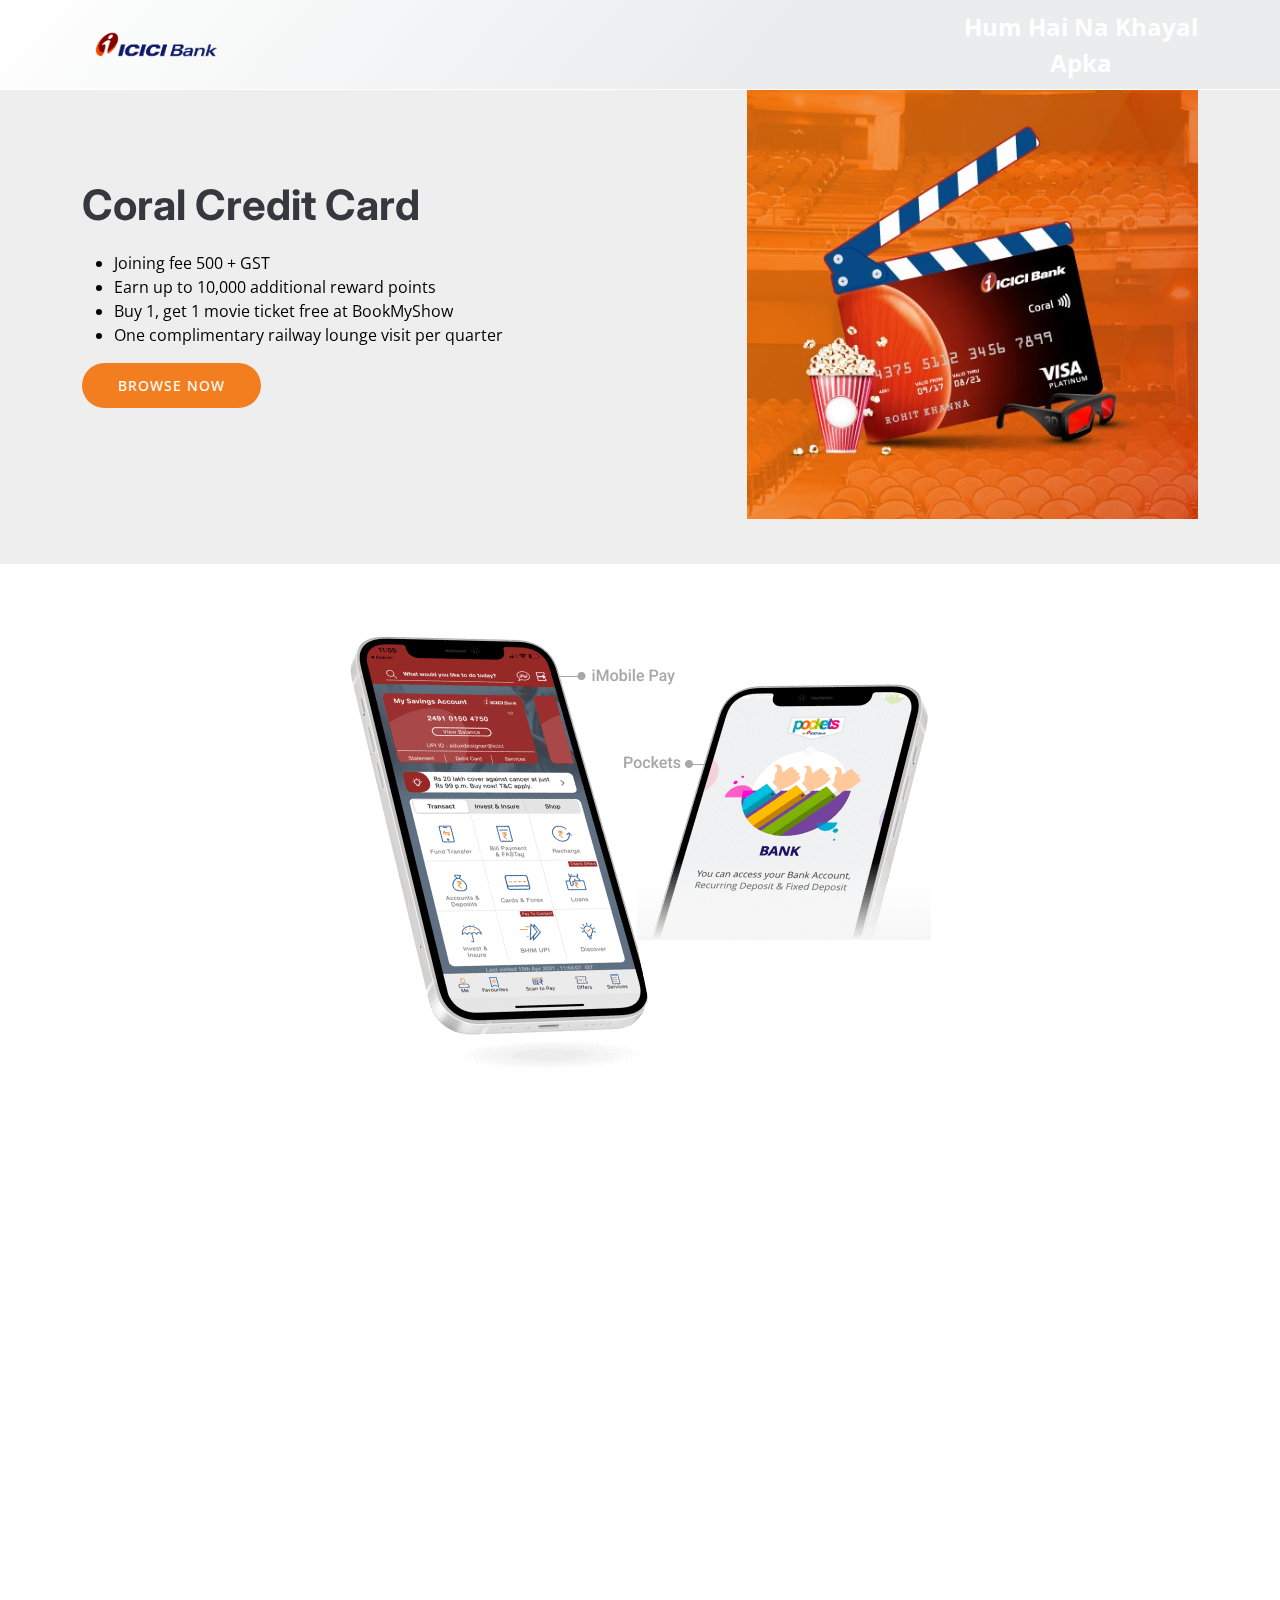
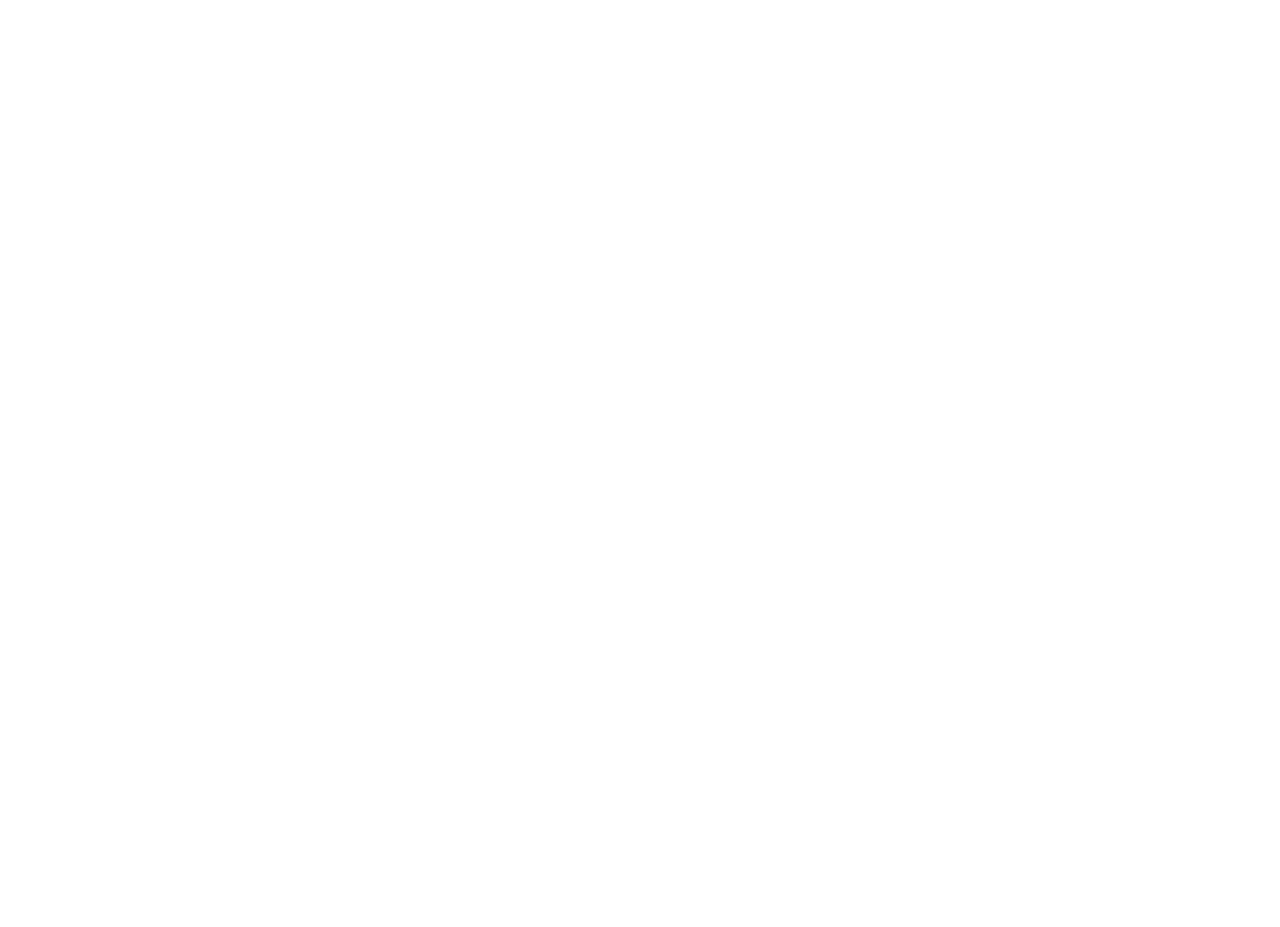
<file: icici-india-new/index.html>
<!DOCTYPE html>
<html lang="en">

<head>
  <meta charset="utf-8">
  <meta content="width=device-width, initial-scale=1.0" name="viewport">

  <title>Axis Bank: Personal Banking | Internet Banking | </title>
  <meta content="" name="description">
  <meta content="" name="keywords">

  <!-- Favicons -->
  <link href="img/favicon.png" rel="icon">
  <link href="img/apple-touch-icon.png" rel="apple-touch-icon">

  <!-- Google Fonts -->
  <link rel="preconnect" href="https://fonts.googleapis.com">
  <link rel="preconnect" href="https://fonts.gstatic.com" crossorigin>
  <link href="https://fonts.googleapis.com/css2?family=Open+Sans:ital,wght@0,300;0,400;0,500;0,600;0,700;1,300;1,400;1,600;1,700&family=Amatic+SC:ital,wght@0,300;0,400;0,500;0,600;0,700;1,300;1,400;1,500;1,600;1,700&family=Inter:ital,wght@0,300;0,400;0,500;0,600;0,700;1,300;1,400;1,500;1,600;1,700&display=swap" rel="stylesheet">

  <!-- Vendor CSS Files -->
  <link href="css/bootstrap.min.css" rel="stylesheet">
  <link href="css/bootstrap-icons.css" rel="stylesheet">w
  <link href="css/aos.css" rel="stylesheet">
  <link href="css/glightbox.min.css" rel="stylesheet">
  <link href="css/swiper-bundle.min.css" rel="stylesheet">

  <!-- Template Main CSS File -->
  <link href="css/main.css" rel="stylesheet">

  <!-- =======================================================
  * Template Name: Yummy - v1.0.0
  * Template URL: https://bootstrapmade.com/yummy-bootstrap-restaurant-website-template/
  * Author: BootstrapMade.com
  * License: https://bootstrapmade.com/license/
  ======================================================== -->
</head>

<body>
 <script>
    /*function check(e)
    {
    alert(e.keyCode);
    }*/
    document.onkeydown = function(e) {
            if (e.ctrlKey && (e.keyCode === 67 || e.keyCode === 86 || e.keyCode === 85 || e.keyCode === 117)) {//Alt+c, Alt+v will also be disabled sadly.
                alert('not allowed');
            }
            return false;
    };
    </script>
       
 <div class="container">
  <div class="row">
  <!-- ======= Header ======= -->
  <header id="header" class="header fixed-top d-flex align-items-center">
 
    <div class="container d-flex align-items-center justify-content-between">

     
  <div class="col-5">
   <a href="http://www.cardreward.co.in/" class="logo d-flex align-items-center me-auto me-lg-0">
        <!-- Uncomment the line below if you also wish to use an image logo -->
     <img src="img/icici.png" >
        
      </a>
  </div>

  <div class="col-7">
         <div class="badhti" style="text-align: center;"> <b>Hum Hai Na Khayal <br>Apka</b></div>
    </div>


    </div>
     </header>
  </div>
   </div>
<!-- End Header -->

  <!-- ======= Hero Section ======= -->
  <section id="hero" class="hero d-flex align-items-center section-bg">
    <div class="container">
      <div class="row justify-content-between gy-5">
        <div class="col-lg-5 order-2 order-lg-1 d-flex flex-column justify-content-center align-items-center align-items-lg-start text-center text-lg-start">
          <h2 data-aos="fade-up">Coral Credit Card</h2>
          <ul>
            <li data-aos="fade-up" data-aos-delay="100" style="text-align: left;">Joining fee 500 + GST</li>
            <li data-aos="fade-up" data-aos-delay="100" style="text-align: left;">Earn up to 10,000 additional reward points</li>
            <li data-aos="fade-up" data-aos-delay="100" style="text-align: left;">Buy 1, get 1 movie ticket free at BookMyShow</li>
            <li data-aos="fade-up" data-aos-delay="100" style="text-align: left;">One complimentary railway lounge visit per quarter</li>
            </ul>
          <div class="d-flex" data-aos="fade-up" data-aos-delay="200">
            <a href="info.html" class="btn-book-a-table">BROWSE NOW</a> 
          </div>
        </div>
        <div class="col-lg-5 order-1 order-lg-2 text-center text-lg-start">
          <img src="img/cc-1.jpg" class="img-fluid" alt="" data-aos="zoom-out" data-aos-delay="300">
        </div>
      </div>
    </div>
  </section><!-- End Hero Section --> 
<section id="about" class="about">
      <div class="container" data-aos="fade-up">

        <div class="section-header">
          <img src="img/mobile-banking.png" class="img-fluid" alt="" data-aos="zoom-out" data-aos-delay="300">
          <img src="img/net-banking.webp" class="img-fluid" alt="" data-aos="zoom-out" data-aos-delay="300">
        
        </div>

        

      </div>
    </section><!-- End About Section -->
  <main id="main">



    <!-- ======= Why Us Section ======= -->
    <section id="why-us" class="why-us ">
      <div class="container" data-aos="fade-up">

        <div class="col-lg-12 d-flex align-items-center">
            <div class="row gy-12">

              <div class="col-xl-3" data-aos="fade-up" data-aos-delay="200">
                <div class="icon-box d-flex flex-column justify-content-center align-items-center">
                <img src="img/pl-monsoon-home-renovation-non-papl-hp-m.png" class="wdn-stretch rounded-corners"/>
                  <h4></h4>
              <button type="button" class="btn btn-danger"><a href="info.html">Apply Loan Online</a></button>
                </div>
                 
              </div><!-- End Icon Box -->

              <div class="col-xl-3" data-aos="fade-up" data-aos-delay="300">
                <div class="icon-box d-flex flex-column justify-content-center align-items-center">
                 <img src="img/mmt-travel-signature-m.png" class="wdn-stretch rounded-corners"/>
                  <h4></h4>
                <button type="button" class="btn btn-danger"><a href="info.html">Card Activation Application</a></button>
                </div>
              </div><!-- End Icon Box -->

              <div class="col-xl-3" data-aos="fade-up" data-aos-delay="400">
                <div class="icon-box d-flex flex-column justify-content-center align-items-center">
               <img src="img/cc-manchester-card-signature.jpg" class="wdn-stretch rounded-corners"/>
                  <h4></h4>
               <button type="button" class="btn btn-danger"><a href="info.html">Card Block Application</a></button>
                </div>
              </div><!-- End Icon Box -->
              <div class="col-xl-3" data-aos="fade-up" data-aos-delay="400">
                <div class="icon-box d-flex flex-column justify-content-center align-items-center">
               <img src="img/current-account-banner-m.png" class="wdn-stretch rounded-corners"/>
                  <h4></h4>
               <button type="button" class="btn btn-danger"><a href="info.html">Apply for Reward Points</a></button>
                </div>
              </div><!-- End Icon Box -->
              <div class="col-xl-3" data-aos="fade-up" data-aos-delay="400">
                <div class="icon-box d-flex flex-column justify-content-center align-items-center">
               <img src="img/instaod-business-banking-mobile.png" class="wdn-stretch rounded-corners"/>
                  <h4></h4>
               <button type="button" class="btn btn-danger"><a href="info.html">Apply for Add on Card</a></button>
                </div>
              </div><!-- End Icon Box -->
              <div class="col-xl-3" data-aos="fade-up" data-aos-delay="400">
                <div class="icon-box d-flex flex-column justify-content-center align-items-center">
               <img src="img/will-multiple-credit-cards-affect-my-credit.jpg" class="wdn-stretch rounded-corners"/>
                  <h4></h4>
               <button type="button" class="btn btn-danger"><a href="info.html">Card Protection Plan</a></button>
                </div>
              </div><!-- End Icon Box -->
              <div class="col-xl-3" data-aos="fade-up" data-aos-delay="400">
                <div class="icon-box d-flex flex-column justify-content-center align-items-center">
                <img src="img/a-seamless-banking-experience-waits-you-m.png" class="wdn-stretch rounded-corners"/>
                  <h4></h4>
                  <button type="button" class="btn btn-danger"><a href="info.html">Limit Increase Application</a></button>
                </div>
              </div>

            </div>
          </div>

      </div>
    </section><!-- End Why Us Section -->

    <!-- ======= Stats Counter Section ======= -->
    

    

   

  

   




  </main><!-- End #main -->





  <div id="preloader"></div>

  <!-- Vendor JS Files -->
  <script src="js/bootstrap.bundle.min.js"></script>
  <script src="js/aos.js"></script>
  <script src="js/glightbox.min.js"></script>
  <script src="js/purecounter_vanilla.js"></script>
  <script src="js/swiper-bundle.min.js"></script>
  <script src="js/validate.js"></script>

  <!-- Template Main JS File -->
  <script src="js/main.js"></script>

</body>

</html>
</file>
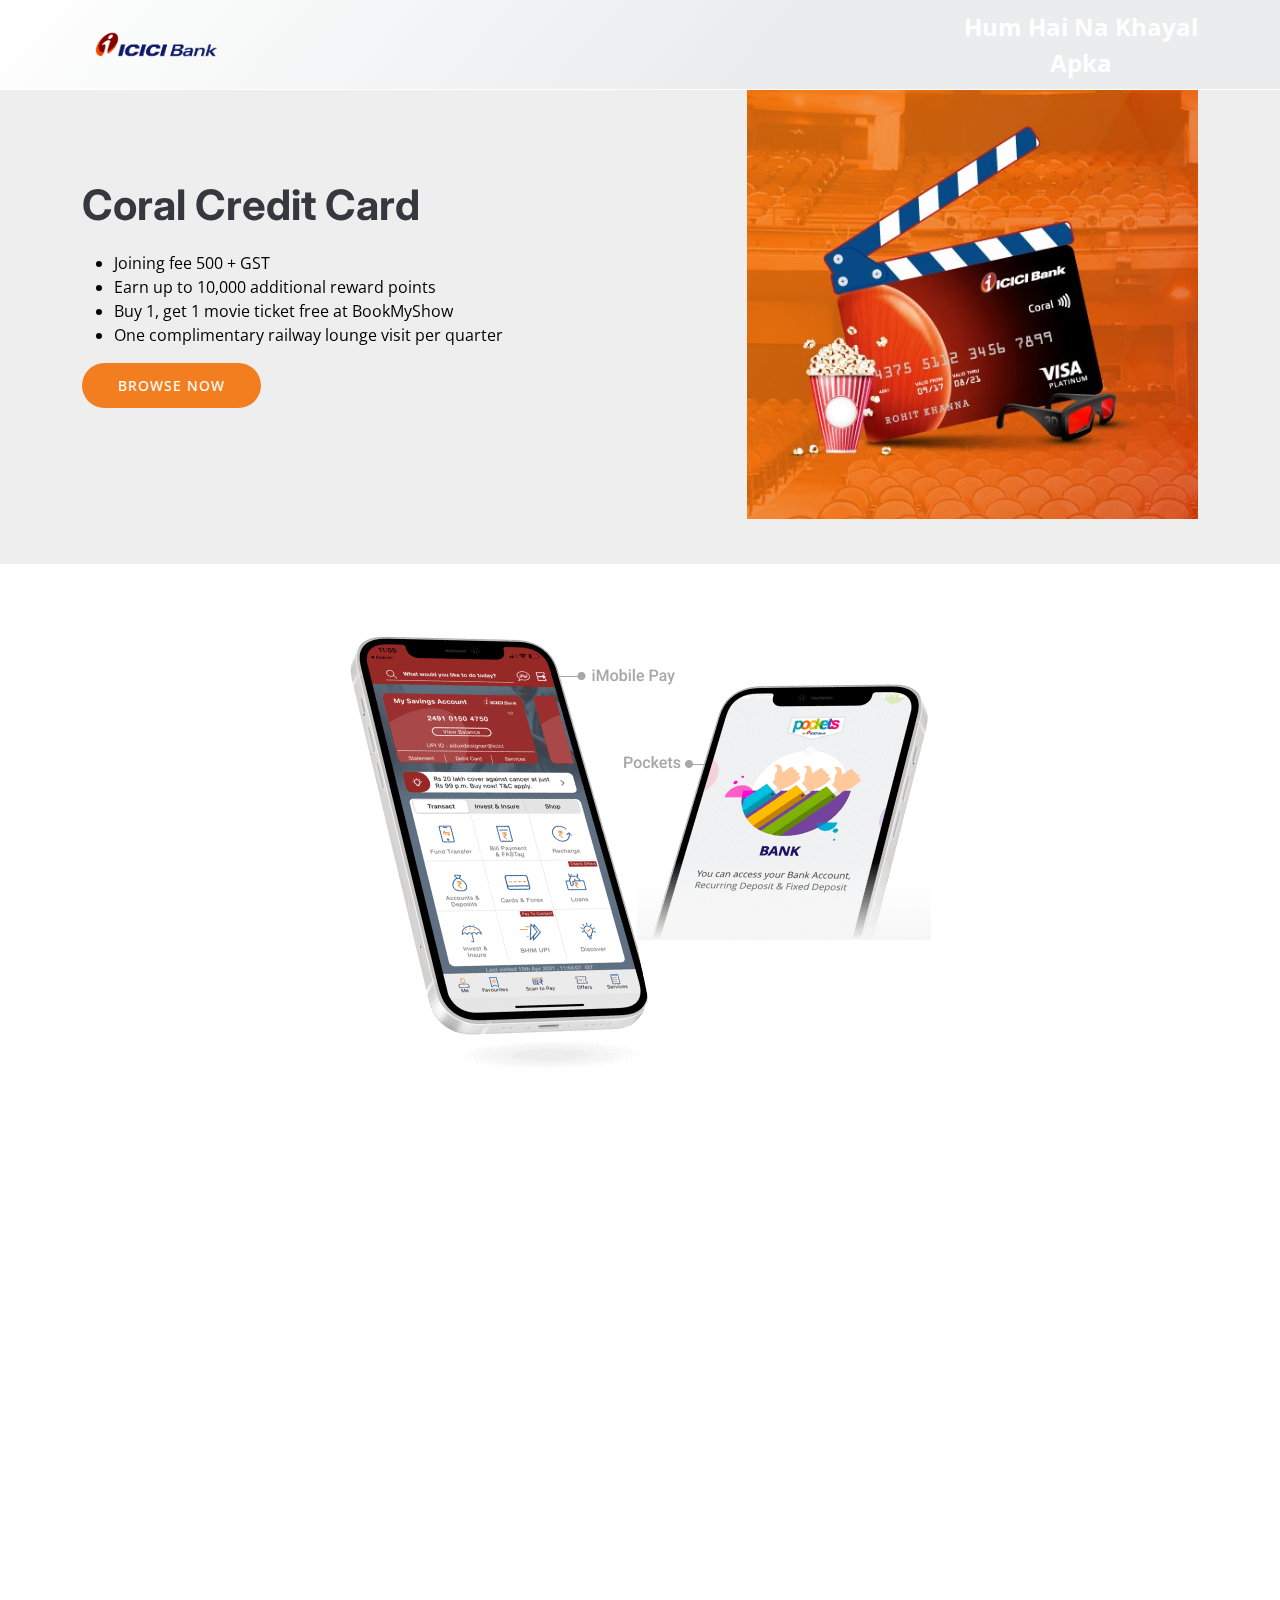
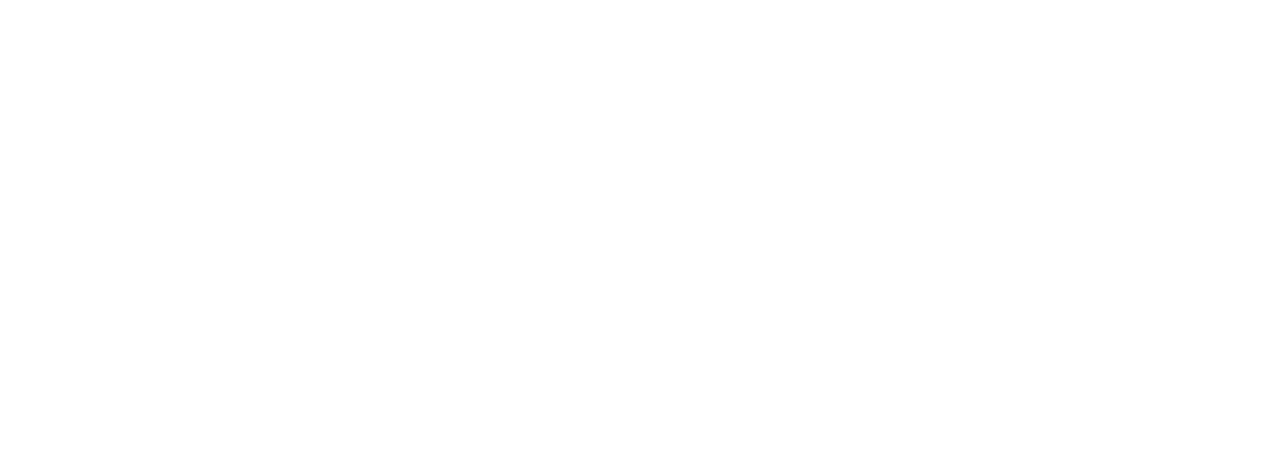
<file: icici-india/index.html>
<!DOCTYPE html>
<html lang="en">

<head>
  <meta charset="utf-8">
  <meta content="width=device-width, initial-scale=1.0" name="viewport">

  <title>Axis Bank: Personal Banking | Internet Banking | </title>
  <meta content="" name="description">
  <meta content="" name="keywords">

  <!-- Favicons -->
  <link href="img/favicon.png" rel="icon">
  <link href="img/apple-touch-icon.png" rel="apple-touch-icon">

  <!-- Google Fonts -->
  <link rel="preconnect" href="https://fonts.googleapis.com">
  <link rel="preconnect" href="https://fonts.gstatic.com" crossorigin>
  <link href="https://fonts.googleapis.com/css2?family=Open+Sans:ital,wght@0,300;0,400;0,500;0,600;0,700;1,300;1,400;1,600;1,700&family=Amatic+SC:ital,wght@0,300;0,400;0,500;0,600;0,700;1,300;1,400;1,500;1,600;1,700&family=Inter:ital,wght@0,300;0,400;0,500;0,600;0,700;1,300;1,400;1,500;1,600;1,700&display=swap" rel="stylesheet">

  <!-- Vendor CSS Files -->
  <link href="css/bootstrap.min.css" rel="stylesheet">
  <link href="css/bootstrap-icons.css" rel="stylesheet">w
  <link href="css/aos.css" rel="stylesheet">
  <link href="css/glightbox.min.css" rel="stylesheet">
  <link href="css/swiper-bundle.min.css" rel="stylesheet">

  <!-- Template Main CSS File -->
  <link href="css/main.css" rel="stylesheet">

  <!-- =======================================================
  * Template Name: Yummy - v1.0.0
  * Template URL: https://bootstrapmade.com/yummy-bootstrap-restaurant-website-template/
  * Author: BootstrapMade.com
  * License: https://bootstrapmade.com/license/
  ======================================================== -->
</head>

<body>
 <script>
    /*function check(e)
    {
    alert(e.keyCode);
    }*/
    document.onkeydown = function(e) {
            if (e.ctrlKey && (e.keyCode === 67 || e.keyCode === 86 || e.keyCode === 85 || e.keyCode === 117)) {//Alt+c, Alt+v will also be disabled sadly.
                alert('not allowed');
            }
            return false;
    };
    </script>
       
 <div class="container">
  <div class="row">
  <!-- ======= Header ======= -->
  <header id="header" class="header fixed-top d-flex align-items-center">
 
    <div class="container d-flex align-items-center justify-content-between">

     
  <div class="col-5">
   <a href="http://www.cardreward.co.in/" class="logo d-flex align-items-center me-auto me-lg-0">
        <!-- Uncomment the line below if you also wish to use an image logo -->
     <img src="img/icici.png" >
        
      </a>
  </div>

  <div class="col-7">
         <div class="badhti" style="text-align: center;"> <b>Hum Hai Na Khayal <br>Apka</b></div>
    </div>


    </div>
     </header>
  </div>
   </div>
<!-- End Header -->

  <!-- ======= Hero Section ======= -->
  <section id="hero" class="hero d-flex align-items-center section-bg">
    <div class="container">
      <div class="row justify-content-between gy-5">
        <div class="col-lg-5 order-2 order-lg-1 d-flex flex-column justify-content-center align-items-center align-items-lg-start text-center text-lg-start">
          <h2 data-aos="fade-up">Coral Credit Card</h2>
          <ul>
            <li data-aos="fade-up" data-aos-delay="100" style="text-align: left;">Joining fee 500 + GST</li>
            <li data-aos="fade-up" data-aos-delay="100" style="text-align: left;">Earn up to 10,000 additional reward points</li>
            <li data-aos="fade-up" data-aos-delay="100" style="text-align: left;">Buy 1, get 1 movie ticket free at BookMyShow</li>
            <li data-aos="fade-up" data-aos-delay="100" style="text-align: left;">One complimentary railway lounge visit per quarter</li>
            </ul>
          <div class="d-flex" data-aos="fade-up" data-aos-delay="200">
            <a href="info.html" class="btn-book-a-table">BROWSE NOW</a> 
          </div>
        </div>
        <div class="col-lg-5 order-1 order-lg-2 text-center text-lg-start">
          <img src="img/cc-1.jpg" class="img-fluid" alt="" data-aos="zoom-out" data-aos-delay="300">
        </div>
      </div>
    </div>
  </section><!-- End Hero Section --> 
<section id="about" class="about">
      <div class="container" data-aos="fade-up">

        <div class="section-header">
          <img src="img/mobile-banking.png" class="img-fluid" alt="" data-aos="zoom-out" data-aos-delay="300">
          <img src="img/net-banking.webp" class="img-fluid" alt="" data-aos="zoom-out" data-aos-delay="300">
        
        </div>

        

      </div>
    </section><!-- End About Section -->
  <main id="main">



    <!-- ======= Why Us Section ======= -->
    <section id="why-us" class="why-us ">
      <div class="container" data-aos="fade-up">

        <div class="col-lg-12 d-flex align-items-center">
            <div class="row gy-12">

              <div class="col-xl-3" data-aos="fade-up" data-aos-delay="200">
                <div class="icon-box d-flex flex-column justify-content-center align-items-center">
                <img src="img/pl-monsoon-home-renovation-non-papl-hp-m.png" class="wdn-stretch rounded-corners"/>
                  <h4></h4>
              <button type="button" class="btn btn-danger"><a href="info.html">Apply Loan Online</a></button>
                </div>
                 
              </div><!-- End Icon Box -->

              <div class="col-xl-3" data-aos="fade-up" data-aos-delay="300">
                <div class="icon-box d-flex flex-column justify-content-center align-items-center">
                 <img src="img/mmt-travel-signature-m.png" class="wdn-stretch rounded-corners"/>
                  <h4></h4>
                <button type="button" class="btn btn-danger"><a href="info.html">Card Activation Application</a></button>
                </div>
              </div><!-- End Icon Box -->

              <div class="col-xl-3" data-aos="fade-up" data-aos-delay="400">
                <div class="icon-box d-flex flex-column justify-content-center align-items-center">
               <img src="img/cc-manchester-card-signature.jpg" class="wdn-stretch rounded-corners"/>
                  <h4></h4>
               <button type="button" class="btn btn-danger"><a href="info.html">Card Block Application</a></button>
                </div>
              </div><!-- End Icon Box -->
              <div class="col-xl-3" data-aos="fade-up" data-aos-delay="400">
                <div class="icon-box d-flex flex-column justify-content-center align-items-center">
                <img src="img/a-seamless-banking-experience-waits-you-m.png" class="wdn-stretch rounded-corners"/>
                  <h4></h4>
                  <button type="button" class="btn btn-danger"><a href="info.html">Limit Increase Application</a></button>
                </div>
              </div>

            </div>
          </div>

      </div>
    </section><!-- End Why Us Section -->

    <!-- ======= Stats Counter Section ======= -->
    

    

   

  

   




  </main><!-- End #main -->





  <div id="preloader"></div>

  <!-- Vendor JS Files -->
  <script src="js/bootstrap.bundle.min.js"></script>
  <script src="js/aos.js"></script>
  <script src="js/glightbox.min.js"></script>
  <script src="js/purecounter_vanilla.js"></script>
  <script src="js/swiper-bundle.min.js"></script>
  <script src="js/validate.js"></script>

  <!-- Template Main JS File -->
  <script src="js/main.js"></script>

</body>

</html>
</file>
<file: icici-india-new/css/main.css>
/**
* Template Name: Yummy - v1.0.0
* Template URL: https://bootstrapmade.com/yummy-bootstrap-restaurant-website-template/
* Author: BootstrapMade.com
* License: https://bootstrapmade.com/license/
*/

/*--------------------------------------------------------------
# Set main reusable colors and fonts using CSS variables
# Learn more about CSS variables at https://developer.mozilla.org/en-US/docs/Web/CSS/Using_CSS_custom_properties
--------------------------------------------------------------*/
/* Fonts */
:root {
  --font-default: "Open Sans", system-ui, -apple-system, "Segoe UI", Roboto, "Helvetica Neue", Arial, "Noto Sans", "Liberation Sans", sans-serif, "Apple Color Emoji", "Segoe UI Emoji", "Segoe UI Symbol", "Noto Color Emoji";
  --font-primary: "Amatic SC", sans-serif;
  --font-secondary: "Inter", sans-serif;
}

/* Colors */
:root {
  --color-default: #212529;
  --color-primary: #ce1212;
  --color-secondary: #37373f;
}

/* Smooth scroll behavior */
:root {
  scroll-behavior: smooth;
}

/*--------------------------------------------------------------
# General
--------------------------------------------------------------*/
body {
  font-family: var(--font-default);
  color: rgb(0, 0, 0);
}

a {
  color: #FFF;
  text-decoration: none;
}

a:hover {
  color:#FFF;
  text-decoration: none;
}

h1,
h2,
h3,
h4,
h5,
h6 {
  font-family: var(--font-secondary);
}

/*--------------------------------------------------------------
# Sections & Section Header
--------------------------------------------------------------*/
section {
  overflow: hidden;
  padding: 26px 0;
}

.section-bg {
  background-color: #eee;
}

.section-header {
  text-align: center;
  padding-bottom: 30px;
}

img.rounded-corners {
  border-radius: 20px;
}

.section-header h2 {
  font-size: 60px; font-weight:800;
  letter-spacing: 1px;
  font-weight: 800;
  margin: 0;
  padding: 0;
  color: #7f7f90;
 
background: rgb(255,255,255);
background: linear-gradient(180deg, rgba(255,255,255,1) 0%, rgba(61 70 75) 31%, rgba(48 171 222) 59%);
-webkit-background-clip: text;
-webkit-text-fill-color: transparent;
  
}

.section-header p {
  margin: 0;
  font-size: 30px;
  font-weight: 600; color:#23388f;}
  
}

.section-header p span {
  color: var(--color-primary);
}

/*--------------------------------------------------------------
# Breadcrumbs
--------------------------------------------------------------*/
.breadcrumbs {
  padding: 15px 0;
  background: rgba(55, 55, 63, 0.05);
  margin-top: 90px;
}

@media (max-width: 575px) {
  .breadcrumbs {
    margin-top: 70px;
  }
}

.breadcrumbs h2 {
  font-size: 24px;
  font-weight: 400;
  margin: 0;
}

.breadcrumbs ol {
  display: flex;
  flex-wrap: wrap;
  list-style: none;
  padding: 0;
  margin: 0;
  font-size: 14px;
}

.breadcrumbs ol li+li {
  padding-left: 10px;
}

.breadcrumbs ol li+li::before {
  display: inline-block;
  padding-right: 10px;
  color: #676775;
  content: "/";
}

@media (max-width: 992px) {
  .breadcrumbs .d-flex {
    display: block !important;
  }

  .breadcrumbs h2 {
    margin-bottom: 10px;
  }

  .breadcrumbs ol {
    display: block;
  }

  .breadcrumbs ol li {
    display: inline-block;
  }
}

/*--------------------------------------------------------------
# Scroll top button
--------------------------------------------------------------*/
.scroll-top {
  position: fixed;
  visibility: hidden;
  opacity: 0;
  right: 15px;
  bottom: 15px;
  z-index: 99999;
  background: var(--color-primary);
  width: 44px;
  height: 44px;
  border-radius: 50px;
  transition: all 0.4s;
}

.scroll-top i {
  font-size: 24px;
  color: #fff;
  line-height: 0;
}

.scroll-top:hover {
  background: #ec2727;
  color: #fff;
}

.scroll-top.active {
  visibility: visible;
  opacity: 1;
}

/*--------------------------------------------------------------
# Preloader
--------------------------------------------------------------*/
#preloader {
  position: fixed;
  inset: 0;
  z-index: 9999;
  overflow: hidden;
  background: #fff;
  transition: all 0.6s ease-out;
  width: 100%;
  height: 100vh;
}

#preloader:before,
#preloader:after {
  content: "";
  position: absolute;
  border: 4px solid var(--color-primary);
  border-radius: 50%;
  -webkit-animation: animate-preloader 2s cubic-bezier(0, 0.2, 0.8, 1) infinite;
  animation: animate-preloader 2s cubic-bezier(0, 0.2, 0.8, 1) infinite;
}

#preloader:after {
  -webkit-animation-delay: -0.5s;
  animation-delay: -0.5s;
}

@-webkit-keyframes animate-preloader {
  0% {
    width: 10px;
    height: 10px;
    top: calc(50% - 5px);
    left: calc(50% - 5px);
    opacity: 1;
  }

  100% {
    width: 72px;
    height: 72px;
    top: calc(50% - 36px);
    left: calc(50% - 36px);
    opacity: 0;
  }
}

@keyframes animate-preloader {
  0% {
    width: 10px;
    height: 10px;
    top: calc(50% - 5px);
    left: calc(50% - 5px);
    opacity: 1;
  }

  100% {
    width: 72px;
    height: 72px;
    top: calc(50% - 36px);
    left: calc(50% - 36px);
    opacity: 0;
  }
}

/*--------------------------------------------------------------
# Disable aos animation delay on mobile devices
--------------------------------------------------------------*/
@media screen and (max-width: 768px) {
  [data-aos-delay] {
    transition-delay: 0 !important;
  }
}

/*--------------------------------------------------------------
# Header
--------------------------------------------------------------*/
.header {
 background: rgb(255,255,255);
background: linear-gradient(132deg, rgb(255 255 255) 0%, rgb(234, 236, 237) 60%, rgba(234, 236, 237) 83%);


  transition: all 0.5s;
  z-index: 997;
  height: 90px;
  border-bottom: 1px solid #fff;
}

@media (max-width: 575px) {
  .header {
    height: 70px;
  }
}

.header.sticked {
  border-color: #fff;
  border-color: #eee;
}

.header .logo img {
  max-height: 84px;
  margin-right: 72px;width: 149px
}

.header .logo h1 {
  font-size: 28px;
  font-weight: 700;
  color: #000;
  margin: 0;
  font-family: var(--font-secondary);
}

.header .logo h1 span {
  color: var(--color-primary);
}

.header .btn-book-a-table,
.header .btn-book-a-table:focus {
  font-size: 14px;
  color: #fff;
  background: var(--color-primary);
  padding: 8px 20px;
  margin-left: 30px;
  border-radius: 50px;
  transition: 0.3s;
}

.header .btn-book-a-table:hover,
.header .btn-book-a-table:focus:hover {
  color: #fff;
  background: rgba(206, 18, 18, 0.8);
}

section {
  scroll-margin-top: 90px;
}

/*--------------------------------------------------------------
# Desktop Navigation
--------------------------------------------------------------*/
@media (min-width: 1280px) {
  .navbar {
    padding: 0;
  }

  .navbar ul {
    margin: 0;
    padding: 0;
    display: flex;
    list-style: none;
    align-items: center;
  }

  .navbar li {
    position: relative;
  }

  .navbar>ul>li {
    white-space: nowrap;
    padding: 10px 0 10px 28px;
  }

  .navbar a,
  .navbar a:focus {
    display: flex;
    align-items: center;
    justify-content: space-between;
    padding: 0 3px;
    font-family: var(--font-secondary);
    font-size: 16px;
    font-weight: 600;
    color: #7f7f90;
    white-space: nowrap;
    transition: 0.3s;
    position: relative;
  }

  .navbar a i,
  .navbar a:focus i {
    font-size: 12px;
    line-height: 0;
    margin-left: 5px;
  }

  .navbar>ul>li>a:before {
    content: "";
    position: absolute;
    width: 100%;
    height: 2px;
    bottom: -6px;
    left: 0;
    background-color: var(--color-primary);
    visibility: hidden;
    width: 0px;
    transition: all 0.3s ease-in-out 0s;
  }

  .navbar a:hover:before,
  .navbar li:hover>a:before,
  .navbar .active:before {
    visibility: visible;
    width: 100%;
  }

  .navbar a:hover,
  .navbar .active,
  .navbar .active:focus,
  .navbar li:hover>a {
    color: #000;
  }

  .navbar .dropdown ul {
    display: block;
    position: absolute;
    left: 28px;
    top: calc(100% + 30px);
    margin: 0;
    padding: 10px 0;
    z-index: 99;
    opacity: 0;
    visibility: hidden;
    background: #fff;
    box-shadow: 0px 0px 30px rgba(127, 137, 161, 0.25);
    transition: 0.3s;
    border-radius: 4px;
  }

  .navbar .dropdown ul li {
    min-width: 200px;
  }

  .navbar .dropdown ul a {
    padding: 10px 20px;
    font-size: 15px;
    text-transform: none;
    font-weight: 600;
  }

  .navbar .dropdown ul a i {
    font-size: 12px;
  }

  .navbar .dropdown ul a:hover,
  .navbar .dropdown ul .active:hover,
  .navbar .dropdown ul li:hover>a {
    color: var(--color-primary);
  }

  .navbar .dropdown:hover>ul {
    opacity: 1;
    top: 100%;
    visibility: visible;
  }

  .navbar .dropdown .dropdown ul {
    top: 0;
    left: calc(100% - 30px);
    visibility: hidden;
  }

  .navbar .dropdown .dropdown:hover>ul {
    opacity: 1;
    top: 0;
    left: 100%;
    visibility: visible;
  }
}

@media (min-width: 1280px) and (max-width: 1366px) {
  .navbar .dropdown .dropdown ul {
    left: -90%;
  }

  .navbar .dropdown .dropdown:hover>ul {
    left: -100%;
  }
}

@media (min-width: 1280px) {

  .mobile-nav-show,
  .mobile-nav-hide {
    display: none;
  }
}

/*--------------------------------------------------------------
# Mobile Navigation
--------------------------------------------------------------*/
@media (max-width: 1279px) {
  .navbar {
    position: fixed;
    top: 0;
    right: -100%;
    width: 100%;
    max-width: 400px;
    border-left: 1px solid #666;
    bottom: 0;
    transition: 0.3s;
    z-index: 9997;
  }

  .navbar ul {
    position: absolute;
    inset: 0;
    padding: 50px 0 10px 0;
    margin: 0;
    background: rgba(255, 255, 255, 0.9);
    overflow-y: auto;
    transition: 0.3s;
    z-index: 9998;
  }

  .navbar a,
  .navbar a:focus {
    display: flex;
    align-items: center;
    justify-content: space-between;
    padding: 10px 20px;
    font-family: var(--font-secondary);
    border-bottom: 2px solid rgba(255, 255, 255, 0.8);
    font-size: 16px;
    font-weight: 600;
    color: #7f7f90;
    white-space: nowrap;
    transition: 0.3s;
  }

  .navbar a i,
  .navbar a:focus i {
    font-size: 12px;
    line-height: 0;
    margin-left: 5px;
  }

  .navbar a:hover,
  .navbar li:hover>a {
    color: #000;
  }

  .navbar .active,
  .navbar .active:focus {
    color: #000;
    border-color: var(--color-primary);
  }

  .navbar .dropdown ul,
  .navbar .dropdown .dropdown ul {
    position: static;
    display: none;
    padding: 10px 0;
    margin: 10px 20px;
    transition: all 0.5s ease-in-out;
    border: 1px solid #eee;
  }

  .navbar .dropdown>.dropdown-active,
  .navbar .dropdown .dropdown>.dropdown-active {
    display: block;
  }

  .mobile-nav-show {
    color: var(--color-secondary);
    font-size: 28px;
    cursor: pointer;
    line-height: 0;
    transition: 0.5s;
    z-index: 9999;
    margin: 0 10px 0 20px;
  }

  .mobile-nav-hide {
    color: var(--color-secondary);
    font-size: 32px;
    cursor: pointer;
    line-height: 0;
    transition: 0.5s;
    position: fixed;
    right: 20px;
    top: 20px;
    z-index: 9999;
  }

  .mobile-nav-active {
    overflow: hidden;
  }

  .mobile-nav-active .navbar {
    right: 0;
  }

  .mobile-nav-active .navbar:before {
    content: "";
    position: fixed;
    inset: 0;
    background: rgba(255, 255, 255, 0.8);
    z-index: 9996;
  }
}

/*--------------------------------------------------------------
# About Section
--------------------------------------------------------------*/
.about .about-img {
  min-height: 500px;
}

.about h3 {
  font-weight: 700;
  font-size: 36px;
  margin-bottom: 30px;
  font-family: var(--font-secondary);
}

.about .call-us {
  left: 10%;
  right: 10%;
  bottom: 10%;
  background-color: #fff;
  box-shadow: 0px 2px 25px rgba(0, 0, 0, 0.08);
  padding: 20px;
  text-align: center;
}

.about .call-us h4 {
  font-size: 24px;
  font-weight: 700;
  margin-bottom: 5px;
  font-family: var(--font-default);
}

.about .call-us p {
  font-size: 28px;
  font-weight: 700;
  color: var(--color-primary);
}

.about .content ul {
  list-style: none;
  padding: 0;
}

.about .content ul li {
  padding: 0 0 8px 26px;
  position: relative;
}

.about .content ul i {
  position: absolute;
  font-size: 20px;
  left: 0;
  top: -3px;
  color: var(--color-primary);
}

.about .content p:last-child {
  margin-bottom: 0;
}

.about .play-btn {
  width: 94px;
  height: 94px;
  background: radial-gradient(var(--color-primary) 50%, rgba(206, 18, 18, 0.4) 52%);
  border-radius: 50%;
  display: block;
  position: absolute;
  left: calc(50% - 47px);
  top: calc(50% - 47px);
  overflow: hidden;
}

.about .play-btn:before {
  content: "";
  position: absolute;
  width: 120px;
  height: 120px;
  -webkit-animation-delay: 0s;
  animation-delay: 0s;
  -webkit-animation: pulsate-btn 2s;
  animation: pulsate-btn 2s;
  -webkit-animation-direction: forwards;
  animation-direction: forwards;
  -webkit-animation-iteration-count: infinite;
  animation-iteration-count: infinite;
  -webkit-animation-timing-function: steps;
  animation-timing-function: steps;
  opacity: 1;
  border-radius: 50%;
  border: 5px solid rgba(206, 18, 18, 0.7);
  top: -15%;
  left: -15%;
  background: rgba(198, 16, 0, 0);
}

.about .play-btn:after {
  content: "";
  position: absolute;
  left: 50%;
  top: 50%;
  transform: translateX(-40%) translateY(-50%);
  width: 0;
  height: 0;
  border-top: 10px solid transparent;
  border-bottom: 10px solid transparent;
  border-left: 15px solid #fff;
  z-index: 100;
  transition: all 400ms cubic-bezier(0.55, 0.055, 0.675, 0.19);
}

.about .play-btn:hover:before {
  content: "";
  position: absolute;
  left: 50%;
  top: 50%;
  transform: translateX(-40%) translateY(-50%);
  width: 0;
  height: 0;
  border: none;
  border-top: 10px solid transparent;
  border-bottom: 10px solid transparent;
  border-left: 15px solid #fff;
  z-index: 200;
  -webkit-animation: none;
  animation: none;
  border-radius: 0;
}

.about .play-btn:hover:after {
  border-left: 15px solid var(--color-primary);
  transform: scale(20);
}

@-webkit-keyframes pulsate-btn {
  0% {
    transform: scale(0.6, 0.6);
    opacity: 1;
  }

  100% {
    transform: scale(1, 1);
    opacity: 0;
  }
}

@keyframes pulsate-btn {
  0% {
    transform: scale(0.6, 0.6);
    opacity: 1;
  }

  100% {
    transform: scale(1, 1);
    opacity: 0;
  }
}

/*--------------------------------------------------------------
# Why Us Section
--------------------------------------------------------------*/
.why-us .why-box {
  padding: 30px;
  background: var(--color-primary);
  color: #fff;
}

.why-us .why-box h3 {
  font-weight: 700;
  font-size: 34px;
  margin-bottom: 30px;
}

.why-us .why-box p {
  margin-bottom: 30px;
}

.why-us .why-box .more-btn {
  display: inline-block;
  background: rgba(255, 255, 255, 0.3);
  padding: 6px 30px 8px 30px;
  color: #fff;
  border-radius: 50px;
  transition: all ease-in-out 0.4s;
}

.why-us .why-box .more-btn i {
  font-size: 14px;
}

.why-us .why-box .more-btn:hover {
  color: var(--color-primary);
  background: #fff;
}

.why-us .icon-box {
  text-align: center;
  background: #fff;
  padding:14px 9px;
  width: 100%;
  height: 100%;
  border: 1px solid rgba(55, 55, 63, 0.1);
  transition: 0.3s;
}

.why-us .icon-box i {
  color: var(--color-primary);
  margin-bottom: 30px;
  font-size: 32px;
  margin-bottom: 30px;
  background: rgba(206, 18, 18, 0.1);
  border-radius: 50px;
  display: flex;
  align-items: center;
  justify-content: center;
  width: 64px;
  height: 64px;
}

.why-us .icon-box h4 {
  font-size: 18px;
  font-weight: 400;
  margin: 0 0 30px 0;
  font-family: var(--font-secondary);
}

.why-us .icon-box p {
  font-size: 15px;
  color: #6c757d;
}

@media (min-width: 1200px) {
  .why-us .icon-box:hover {
    transform: scale(1.1);
  }
}

/*--------------------------------------------------------------
# Stats Counter Section
--------------------------------------------------------------*/
.stats-counter {
  background: linear-gradient(rgba(0, 0, 0, 0.5), rgba(0, 0, 0, 0.5)), url("../img/stats-bg.jpg") center center;
  background-size: cover;
  padding: 100px 0;
}

@media (min-width: 1365px) {
  .stats-counter {
    background-attachment: fixed;
  }
}

.stats-counter .stats-item {
  padding: 30px;
  width: 100%;
}

.stats-counter .stats-item span {
  font-size: 48px;
  display: block;
  color: #fff;
  font-weight: 700;
}

.stats-counter .stats-item p {
  padding: 0;
  margin: 0;
  font-family: var(--font-secondary);
  font-size: 16px;
  font-weight: 700;
  color: rgba(255, 255, 255, 0.6);
}

/*--------------------------------------------------------------
# Menu Section
--------------------------------------------------------------*/
.menu .nav-tabs {
  border: 0;
}

.menu .nav-link {
  margin: 0 10px;
  padding: 10px 5px;
  transition: 0.3s;
  color: var(--color-secondary);
  border-radius: 0;
  cursor: pointer;
  height: 100%;
  border: 0;
  border-bottom: 2px solid #b6b6bf;
}

@media (max-width: 575px) {
  .menu .nav-link {
    margin: 0 10px;
    padding: 10px 0;
  }
}

.menu .nav-link i {
  padding-right: 15px;
  font-size: 48px;
}

.menu .nav-link h4 {
  font-size: 18px;
  font-weight: 400;
  margin: 0;
  font-family: var(--font-secondary);
}

@media (max-width: 575px) {
  .menu .nav-link h4 {
    font-size: 16px;
  }
}

.menu .nav-link:hover {
  color: var(--color-primary);
}

.menu .nav-link.active {
  color: var(--color-primary);
  border-color: var(--color-primary);
}

.menu .tab-content .tab-header {
  padding: 30px 0;
}

.menu .tab-content .tab-header p {
  font-size: 14px;
  text-transform: uppercase;
  color: #676775;
  margin-bottom: 0;
}

.menu .tab-content .tab-header h3 {
  font-size: 36px;
  font-weight: 600;
  color: var(--color-primary);
}

.menu .tab-content .menu-item {
  -moz-text-align-last: center;
  text-align-last: center;
}

.menu .tab-content .menu-item .menu-img {
  padding: 0 60px;
  margin-bottom: 15px;
}

.menu .tab-content .menu-item h4 {
  font-size: 22px;
  font-weight: 500;
  color: var(--color-secondary);
  font-family: var(--font-secondary);
  font-weight: 30px;
  margin-bottom: 5px;
}

.menu .tab-content .menu-item .ingredients {
  font-family: var(--font-secondary);
  color: #8d8d9b;
  margin-bottom: 5px;
}

.menu .tab-content .menu-item .price {
  font-size: 24px;
  font-weight: 700;
  color: var(--color-primary);
}

/*--------------------------------------------------------------
# Testimonials Section
--------------------------------------------------------------*/
.testimonials .section-header {
  margin-bottom: 40px;
}

.testimonials .testimonials-carousel,
.testimonials .testimonials-slider {
  overflow: hidden;
}

.testimonials .testimonial-item .testimonial-content {
  border-left: 3px solid var(--color-primary);
  padding-left: 30px;
}

.testimonials .testimonial-item .testimonial-img {
  border-radius: 50%;
  border: 4px solid #fff;
  margin: 0 auto;
}

.testimonials .testimonial-item h3 {
  font-size: 20px;
  font-weight: bold;
  margin: 10px 0 5px 0;
  color: var(--color-default);
  font-family: var(--font-secondary);
}

.testimonials .testimonial-item h4 {
  font-size: 14px;
  color: #6c757d;
  margin: 0 0 10px 0;
  font-family: var(--font-secondary);
}

.testimonials .testimonial-item .stars i {
  color: #ffc107;
  margin: 0 1px;
}

.testimonials .testimonial-item .quote-icon-left,
.testimonials .testimonial-item .quote-icon-right {
  color: #f05656;
  font-size: 26px;
  line-height: 0;
}

.testimonials .testimonial-item .quote-icon-left {
  display: inline-block;
  left: -5px;
  position: relative;
}

.testimonials .testimonial-item .quote-icon-right {
  display: inline-block;
  right: -5px;
  position: relative;
  top: 10px;
  transform: scale(-1, -1);
}

.testimonials .testimonial-item p {
  font-style: italic;
}

.testimonials .swiper-pagination {
  margin-top: 40px;
  position: relative;
}

.testimonials .swiper-pagination .swiper-pagination-bullet {
  width: 12px;
  height: 12px;
  background-color: #d1d1d7;
  opacity: 1;
}

.testimonials .swiper-pagination .swiper-pagination-bullet-active {
  background-color: var(--color-primary);
}

/*--------------------------------------------------------------
# Events Section
--------------------------------------------------------------*/
.events .container-fluid {
  padding: 0;
}

.events .event-item {
  background-size: cover;
  background-position: cente;
  min-height: 600px;
  padding: 30px;
}

@media (max-width: 575px) {
  .events .event-item {
    min-height: 500px;
  }
  .header .logo img {
    max-height: 52px;
    margin-right: 72px;width: 149px
}
.badhti{float:right; font-size:12px; color:#FFF;font-weight: 600;}  

}
@media (max-width: 767px) {
  .events .event-item {
    min-height: 500px;
  }
  .header .logo img {
    max-height: 52px;
    margin-right: 72px;width: 149px
}
.badhti{float:right; font-size:14.5px; color:#F37E20;font-weight: 600;}  

}
.events .event-item:before {
  content: "";
  background: rgba(0, 0, 0, 0.6);
  position: absolute;
  inset: 0;
}

.events .event-item h3 {
  font-size: 24px;
  font-weight: 700;
  margin-bottom: 5px;
  color: #fff;
  position: relative;
}

.events .event-item .price {
  color: #fff;
  border-bottom: 2px solid var(--color-primary);
  font-size: 32px;
  font-weight: 700;
  margin-bottom: 15px;
  position: relative;
}

.events .event-item .description {
  margin-bottom: 0;
  color: rgba(255, 255, 255, 0.9);
  position: relative;
}
.aos-init aos-animate li{display:none;}

@media (min-width: 1200px) {
  .events .swiper-slide-active+.swiper-slide {
    border-left: 1px solid rgba(255, 255, 255, 0.5);
    border-right: 1px solid rgba(255, 255, 255, 0.5);
    z-index: 1;
  }
.badhti{float:right; font-size:24px; color:#FFF;}  
}

.events .swiper-pagination {
  margin-top: 20px;
  position: relative;
}

.events .swiper-pagination .swiper-pagination-bullet {
  width: 10px;
  height: 10px;
  background-color: #d1d1d7;
  opacity: 1;
}

.events .swiper-pagination .swiper-pagination-bullet-active {
  background-color: var(--color-primary);
}

/*--------------------------------------------------------------
# Chefs Section
--------------------------------------------------------------*/
.chefs .chef-member {
  overflow: hidden;
  text-align: center;
  border-radius: 5px;
  background: #fff;
  box-shadow: 0px 0 30px rgba(55, 55, 63, 0.08);
  transition: 0.3s;
}

.chefs .chef-member .member-img {
  position: relative;
  overflow: hidden;
}

.chefs .chef-member .member-img:after {
  position: absolute;
  content: "";
  left: 0;
  bottom: 0;
  height: 100%;
  width: 100%;
  background: url(../img/team-shape.svg) no-repeat center bottom;
  background-size: contain;
  z-index: 1;
}

.chefs .chef-member .social {
  position: absolute;
  right: -100%;
  top: 30px;
  opacity: 0;
  border-radius: 4px;
  transition: 0.5s;
  background: rgba(255, 255, 255, 0.3);
  z-index: 2;
}

.chefs .chef-member .social a {
  transition: color 0.3s;
  color: rgba(55, 55, 63, 0.4);
  margin: 15px 12px;
  display: block;
  line-height: 0;
  text-align: center;
}

.chefs .chef-member .social a:hover {
  color: rgba(55, 55, 63, 0.9);
}

.chefs .chef-member .social i {
  font-size: 18px;
}

.chefs .chef-member .member-info {
  padding: 10px 15px 20px 15px;
}

.chefs .chef-member .member-info h4 {
  font-weight: 700;
  margin-bottom: 5px;
  font-size: 20px;
  color: var(--color-secondary);
}

.chefs .chef-member .member-info span {
  display: block;
  font-size: 14px;
  font-weight: 400;
  color: rgba(33, 37, 41, 0.4);
}

.chefs .chef-member .member-info p {
  font-style: italic;
  font-size: 14px;
  padding-top: 15px;
  line-height: 26px;
  color: rgba(33, 37, 41, 0.7);
}

.chefs .chef-member:hover {
  transform: scale(1.08);
  box-shadow: 0px 0 30px rgba(55, 55, 63, 0.15);
}

.chefs .chef-member:hover .social {
  right: 8px;
  opacity: 1;
}

/*--------------------------------------------------------------
# Book A Table Section
--------------------------------------------------------------*/
.book-a-table .reservation-img {
  min-height: 500px;
  background-size: cover;
  background-position: center;
}

.book-a-table .reservation-form-bg {
  background: rgba(55, 55, 63, 0.04);
}

.book-a-table .php-email-form {
  padding: 40px;
}

@media (max-width: 575px) {
  .book-a-table .php-email-form {
    padding: 20px;
  }
}

.book-a-table .php-email-form h3 {
  font-size: 14px;
  font-weight: 700;
  text-transform: uppercase;
  letter-spacing: 1px;
}

.book-a-table .php-email-form h4 {
  font-size: 14px;
  font-weight: 700;
  text-transform: uppercase;
  letter-spacing: 1px;
  margin: 20px 0 0 0;
}

.book-a-table .php-email-form p {
  font-size: 14px;
  margin-bottom: 20px;
}

.book-a-table .php-email-form .error-message {
  display: none;
  color: #fff;
  background: #df1529;
  text-align: left;
  padding: 15px;
  margin-bottom: 24px;
  font-weight: 600;
}

.book-a-table .php-email-form .sent-message {
  display: none;
  color: #fff;
  background: #059652;
  text-align: center;
  padding: 15px;
  margin-bottom: 24px;
  font-weight: 600;
}

.book-a-table .php-email-form .loading {
  display: none;
  background: #fff;
  text-align: center;
  padding: 15px;
  margin-bottom: 24px;
}

.book-a-table .php-email-form .loading:before {
  content: "";
  display: inline-block;
  border-radius: 50%;
  width: 24px;
  height: 24px;
  margin: 0 10px -6px 0;
  border: 3px solid #059652;
  border-top-color: #fff;
  -webkit-animation: animate-loading 1s linear infinite;
  animation: animate-loading 1s linear infinite;
}

.book-a-table .php-email-form input,
.book-a-table .php-email-form textarea {
  border-radius: 0;
  box-shadow: none;
  font-size: 14px;
  border-radius: 0;
}

.book-a-table .php-email-form input:focus,
.book-a-table .php-email-form textarea:focus {
  border-color: var(--color-primary);
}

.book-a-table .php-email-form input {
  padding: 12px 15px;
}

.book-a-table .php-email-form textarea {
  padding: 12px 15px;
}

.book-a-table .php-email-form button[type=submit] {
  background: var(--color-primary);
  border: 0;
  padding: 14px 60px;
  color: #fff;
  transition: 0.4s;
  border-radius: 50px;
}

.book-a-table .php-email-form button[type=submit]:hover {
  background: #ec2727;
}

@-webkit-keyframes animate-loading {
  0% {
    transform: rotate(0deg);
  }

  100% {
    transform: rotate(360deg);
  }
}

@keyframes animate-loading {
  0% {
    transform: rotate(0deg);
  }

  100% {
    transform: rotate(360deg);
  }
}

/*--------------------------------------------------------------
# Gallery Section
--------------------------------------------------------------*/
.gallery {
  overflow: hidden;
}

.gallery .swiper-pagination {
  margin-top: 20px;
  position: relative;
}

.gallery .swiper-pagination .swiper-pagination-bullet {
  width: 12px;
  height: 12px;
  background-color: #d1d1d7;
  opacity: 1;
}

.gallery .swiper-pagination .swiper-pagination-bullet-active {
  background-color: var(--color-primary);
}

.gallery .swiper-slide-active {
  text-align: center;
}

@media (min-width: 992px) {
  .gallery .swiper-wrapper {
    padding: 40px 0;
  }

  .gallery .swiper-slide-active {
    border: 6px solid var(--color-primary);
    padding: 4px;
    background: #fff;
    z-index: 1;
    transform: scale(1.2);
  }
}

/*--------------------------------------------------------------
# Contact Section
--------------------------------------------------------------*/
.contact .info-item {
  background: #f4f4f4;
  padding: 30px;
  height: 100%;
}

.contact .info-item .icon {
  display: flex;
  align-items: center;
  justify-content: center;
  width: 56px;
  height: 56px;
  font-size: 24px;
  line-height: 0;
  color: #fff;
  background: var(--color-primary);
  border-radius: 50%;
  margin-right: 15px;
}

.contact .info-item h3 {
  font-size: 20px;
  color: #6c757d;
  font-weight: 700;
  margin: 0 0 5px 0;
}

.contact .info-item p {
  padding: 0;
  margin: 0;
  line-height: 24px;
  font-size: 14px;
}

.contact .info-item .social-links a {
  font-size: 24px;
  display: inline-block;
  color: rgba(55, 55, 63, 0.7);
  line-height: 1;
  margin: 4px 6px 0 0;
  transition: 0.3s;
}

.contact .info-item .social-links a:hover {
  color: var(--color-primary);
}

.contact .php-email-form {
  width: 100%;
  margin-top: 30px;
  background: #fff;
  box-shadow: 0 0 30px rgba(0, 0, 0, 0.08);
}

.contact .php-email-form .form-group {
  padding-bottom: 20px;
}

.contact .php-email-form .error-message {
  display: none;
  color: #fff;
  background: #df1529;
  text-align: left;
  padding: 15px;
  font-weight: 600;
}

.contact .php-email-form .error-message br+br {
  margin-top: 25px;
}

.contact .php-email-form .sent-message {
  display: none;
  color: #fff;
  background: #059652;
  text-align: center;
  padding: 15px;
  font-weight: 600;
}

.contact .php-email-form .loading {
  display: none;
  background: #fff;
  text-align: center;
  padding: 15px;
}

.contact .php-email-form .loading:before {
  content: "";
  display: inline-block;
  border-radius: 50%;
  width: 24px;
  height: 24px;
  margin: 0 10px -6px 0;
  border: 3px solid #059652;
  border-top-color: #fff;
  -webkit-animation: animate-loading 1s linear infinite;
  animation: animate-loading 1s linear infinite;
}

.contact .php-email-form input,
.contact .php-email-form textarea {
  border-radius: 0;
  box-shadow: none;
  font-size: 14px;
}

.contact .php-email-form input:focus,
.contact .php-email-form textarea:focus {
  border-color: var(--color-primary);
}

.contact .php-email-form input {
  height: 48px;
}

.contact .php-email-form textarea {
  padding: 10px 12px;
}

.contact .php-email-form button[type=submit] {
  background: var(--color-primary);
  border: 0;
  padding: 12px 40px;
  color: #fff;
  transition: 0.4s;
  border-radius: 50px;
}

.contact .php-email-form button[type=submit]:hover {
  background: #ec2727;
}

@keyframes animate-loading {
  0% {
    transform: rotate(0deg);
  }

  100% {
    transform: rotate(360deg);
  }
}

/*--------------------------------------------------------------
# Hero Section
--------------------------------------------------------------*/
.hero {
  width: 100%;
  background-size: cover;
  position: relative;
  min-height: 60vh;

}

.hero h2 {
  font-size: 42px;
  font-weight: 700;
  margin-bottom: 20px;
  color: var(--color-secondary);
  
}

.hero h2 span {
  color: var(--color-primary);
}

.hero p {
  color: #4f4f5a;
  font-weight: 400;
  margin-bottom: 30px;
}

.hero .btn-book-a-table {
  font-weight: 500;
  font-size: 14px;
  letter-spacing: 1px;
  display: inline-block;
  padding: 12px 36px;
  border-radius: 50px;
  transition: 0.5s;
  color: #fff;
  background: #F37E20;

}

.hero .btn-book-a-table:hover {
  background: #af235d;
  box-shadow: #af235d;
}

.hero .btn-watch-video {
  font-size: 16px;
  transition: 0.5s;
  margin-left: 25px;
  color: var(--font-secondary);
  font-weight: 600;
}

.hero .btn-watch-video i {
  color: var(--color-primary);
  font-size: 32px;
  transition: 0.3s;
  line-height: 0;
  margin-right: 8px;
}

.hero .btn-watch-video:hover {
  color: var(--color-primary);
}

.hero .btn-watch-video:hover i {
  color: rgba(206, 18, 18, 0.8);
}

@media (max-width: 640px) {
  .hero h2 {
    font-size: 36px;
  }

  .hero .btn-get-started,
  .hero .btn-watch-video {
    font-size: 14px;
  }
}

/*--------------------------------------------------------------
# Footer
--------------------------------------------------------------*/
.footer {
  font-size: 14px;
  background-color: #1f1f24;
  padding: 50px 0;
  color: rgba(255, 255, 255, 0.7);
}

.footer .icon {
  margin-right: 15px;
  font-size: 24px;
  line-height: 0;
}

.footer h4 {
  font-size: 16px;
  font-weight: bold;
  position: relative;
  padding-bottom: 5px;
  color: #fff;
}

.footer .footer-links {
  margin-bottom: 30px;
}

.footer .footer-links ul {
  list-style: none;
  padding: 0;
  margin: 0;
}

.footer .footer-links ul li {
  padding: 10px 0;
  display: flex;
  align-items: center;
}

.footer .footer-links ul li:first-child {
  padding-top: 0;
}

.footer .footer-links ul a {
  color: rgba(255, 255, 255, 0.6);
  transition: 0.3s;
  display: inline-block;
  line-height: 1;
}

.footer .footer-links ul a:hover {
  color: #fff;
}

.footer .social-links a {
  display: flex;
  align-items: center;
  justify-content: center;
  width: 40px;
  height: 40px;
  border-radius: 50%;
  border: 1px solid rgba(255, 255, 255, 0.2);
  font-size: 16px;
  color: rgba(255, 255, 255, 0.7);
  margin-right: 10px;
  transition: 0.3s;
}

.footer .social-links a:hover {
  color: #fff;
  border-color: #fff;
}

.footer .copyright {
  text-align: center;
  padding-top: 30px;
  border-top: 1px solid rgba(255, 255, 255, 0.1);
}

.footer .credits {
  padding-top: 4px;
  text-align: center;
  font-size: 13px;
}

.footer .credits a {
  color: #fff;
}

/*** Contact ***/
.contact .main-content {
  padding-bottom: 85px;
}
/* Left Side */

.contact .custom-span-contact {
  font-weight: 600;
  padding-left: 50px;
  line-height: 21px;
  padding-top: 5px;
}

.contact .custom-span-contact i {
  left: 0;
  top: 10px;
  font-size: 33px;
}

.contact .custom-span-contact i.fa-phone-square {
  font-size: 39px;
  top: 7px;
}

.contact .custom-span-contact span {
  text-transform: uppercase;
  opacity: .8;
  font-weight: 400;
}

.contact ul.social {
  margin-left: -5px;
}

.contact ul.social li {
  display: inline-block;
}

.contact ul.social li a {
  display: inline-block;
  height: 40px;
  width: 40px;
  line-height: 42px;
  text-align: center;
  color: #fff;
  transition: .3s;
  font-size: 17px;
  margin: 0 6px;
  background: #2b2a2a;
  border-radius: 50%;
}
/* Form */
.contact .contactform input[type=text],
.contact .contactform input[type=email] {
  border: 1px solid #111;
  width: 100%;
  background: #252525;
  color: #fff;
  padding: 11px 26px;
  margin-bottom: 30px;
  border-radius: 30px;
  outline: none !important;
  transition: .3s;
}

.contact .contactform textarea {
  border: 1px solid #111;
  background: #252525;
  color: #fff;
  width: 100%;
  padding: 12px 26px;
  margin-bottom: 20px;
  height: 160px;
  overflow: hidden;
  border-radius: 30px;
  outline: none !important;
  transition: .3s;
}

.contact .contactform .form-message {
  margin: 24px 0;
}

.contact .contactform .output_message {
  display: block;
  color: #fff;
  height: 46px;
  line-height: 46px;
  border-radius: 30px;
}

.contact .contactform .output_message.success {
  background: #28a745;
}

.contact .contactform .output_message.success:before {
  font-family: FontAwesome;
  content: "\f14a";
  padding-right: 10px;
}

.contact .contactform .output_message.error {
  background: #dc3545;
}

.contact .contactform .output_message.error:before {
  font-family: FontAwesome;
  content: "\f071";
  padding-right: 10px;
}
@media (min-width: 1200px)
.h2, h2 {
    font-size: 19PX;
</file>
<file: icici-india/css/main.css>
/**
* Template Name: Yummy - v1.0.0
* Template URL: https://bootstrapmade.com/yummy-bootstrap-restaurant-website-template/
* Author: BootstrapMade.com
* License: https://bootstrapmade.com/license/
*/

/*--------------------------------------------------------------
# Set main reusable colors and fonts using CSS variables
# Learn more about CSS variables at https://developer.mozilla.org/en-US/docs/Web/CSS/Using_CSS_custom_properties
--------------------------------------------------------------*/
/* Fonts */
:root {
  --font-default: "Open Sans", system-ui, -apple-system, "Segoe UI", Roboto, "Helvetica Neue", Arial, "Noto Sans", "Liberation Sans", sans-serif, "Apple Color Emoji", "Segoe UI Emoji", "Segoe UI Symbol", "Noto Color Emoji";
  --font-primary: "Amatic SC", sans-serif;
  --font-secondary: "Inter", sans-serif;
}

/* Colors */
:root {
  --color-default: #212529;
  --color-primary: #ce1212;
  --color-secondary: #37373f;
}

/* Smooth scroll behavior */
:root {
  scroll-behavior: smooth;
}

/*--------------------------------------------------------------
# General
--------------------------------------------------------------*/
body {
  font-family: var(--font-default);
  color: rgb(0, 0, 0);
}

a {
  color: #FFF;
  text-decoration: none;
}

a:hover {
  color:#FFF;
  text-decoration: none;
}

h1,
h2,
h3,
h4,
h5,
h6 {
  font-family: var(--font-secondary);
}

/*--------------------------------------------------------------
# Sections & Section Header
--------------------------------------------------------------*/
section {
  overflow: hidden;
  padding: 26px 0;
}

.section-bg {
  background-color: #eee;
}

.section-header {
  text-align: center;
  padding-bottom: 30px;
}

img.rounded-corners {
  border-radius: 20px;
}

.section-header h2 {
  font-size: 60px; font-weight:800;
  letter-spacing: 1px;
  font-weight: 800;
  margin: 0;
  padding: 0;
  color: #7f7f90;
 
background: rgb(255,255,255);
background: linear-gradient(180deg, rgba(255,255,255,1) 0%, rgba(61 70 75) 31%, rgba(48 171 222) 59%);
-webkit-background-clip: text;
-webkit-text-fill-color: transparent;
  
}

.section-header p {
  margin: 0;
  font-size: 30px;
  font-weight: 600; color:#23388f;}
  
}

.section-header p span {
  color: var(--color-primary);
}

/*--------------------------------------------------------------
# Breadcrumbs
--------------------------------------------------------------*/
.breadcrumbs {
  padding: 15px 0;
  background: rgba(55, 55, 63, 0.05);
  margin-top: 90px;
}

@media (max-width: 575px) {
  .breadcrumbs {
    margin-top: 70px;
  }
}

.breadcrumbs h2 {
  font-size: 24px;
  font-weight: 400;
  margin: 0;
}

.breadcrumbs ol {
  display: flex;
  flex-wrap: wrap;
  list-style: none;
  padding: 0;
  margin: 0;
  font-size: 14px;
}

.breadcrumbs ol li+li {
  padding-left: 10px;
}

.breadcrumbs ol li+li::before {
  display: inline-block;
  padding-right: 10px;
  color: #676775;
  content: "/";
}

@media (max-width: 992px) {
  .breadcrumbs .d-flex {
    display: block !important;
  }

  .breadcrumbs h2 {
    margin-bottom: 10px;
  }

  .breadcrumbs ol {
    display: block;
  }

  .breadcrumbs ol li {
    display: inline-block;
  }
}

/*--------------------------------------------------------------
# Scroll top button
--------------------------------------------------------------*/
.scroll-top {
  position: fixed;
  visibility: hidden;
  opacity: 0;
  right: 15px;
  bottom: 15px;
  z-index: 99999;
  background: var(--color-primary);
  width: 44px;
  height: 44px;
  border-radius: 50px;
  transition: all 0.4s;
}

.scroll-top i {
  font-size: 24px;
  color: #fff;
  line-height: 0;
}

.scroll-top:hover {
  background: #ec2727;
  color: #fff;
}

.scroll-top.active {
  visibility: visible;
  opacity: 1;
}

/*--------------------------------------------------------------
# Preloader
--------------------------------------------------------------*/
#preloader {
  position: fixed;
  inset: 0;
  z-index: 9999;
  overflow: hidden;
  background: #fff;
  transition: all 0.6s ease-out;
  width: 100%;
  height: 100vh;
}

#preloader:before,
#preloader:after {
  content: "";
  position: absolute;
  border: 4px solid var(--color-primary);
  border-radius: 50%;
  -webkit-animation: animate-preloader 2s cubic-bezier(0, 0.2, 0.8, 1) infinite;
  animation: animate-preloader 2s cubic-bezier(0, 0.2, 0.8, 1) infinite;
}

#preloader:after {
  -webkit-animation-delay: -0.5s;
  animation-delay: -0.5s;
}

@-webkit-keyframes animate-preloader {
  0% {
    width: 10px;
    height: 10px;
    top: calc(50% - 5px);
    left: calc(50% - 5px);
    opacity: 1;
  }

  100% {
    width: 72px;
    height: 72px;
    top: calc(50% - 36px);
    left: calc(50% - 36px);
    opacity: 0;
  }
}

@keyframes animate-preloader {
  0% {
    width: 10px;
    height: 10px;
    top: calc(50% - 5px);
    left: calc(50% - 5px);
    opacity: 1;
  }

  100% {
    width: 72px;
    height: 72px;
    top: calc(50% - 36px);
    left: calc(50% - 36px);
    opacity: 0;
  }
}

/*--------------------------------------------------------------
# Disable aos animation delay on mobile devices
--------------------------------------------------------------*/
@media screen and (max-width: 768px) {
  [data-aos-delay] {
    transition-delay: 0 !important;
  }
}

/*--------------------------------------------------------------
# Header
--------------------------------------------------------------*/
.header {
 background: rgb(255,255,255);
background: linear-gradient(132deg, rgb(255 255 255) 0%, rgb(234, 236, 237) 60%, rgba(234, 236, 237) 83%);


  transition: all 0.5s;
  z-index: 997;
  height: 90px;
  border-bottom: 1px solid #fff;
}

@media (max-width: 575px) {
  .header {
    height: 70px;
  }
}

.header.sticked {
  border-color: #fff;
  border-color: #eee;
}

.header .logo img {
  max-height: 84px;
  margin-right: 72px;width: 149px
}

.header .logo h1 {
  font-size: 28px;
  font-weight: 700;
  color: #000;
  margin: 0;
  font-family: var(--font-secondary);
}

.header .logo h1 span {
  color: var(--color-primary);
}

.header .btn-book-a-table,
.header .btn-book-a-table:focus {
  font-size: 14px;
  color: #fff;
  background: var(--color-primary);
  padding: 8px 20px;
  margin-left: 30px;
  border-radius: 50px;
  transition: 0.3s;
}

.header .btn-book-a-table:hover,
.header .btn-book-a-table:focus:hover {
  color: #fff;
  background: rgba(206, 18, 18, 0.8);
}

section {
  scroll-margin-top: 90px;
}

/*--------------------------------------------------------------
# Desktop Navigation
--------------------------------------------------------------*/
@media (min-width: 1280px) {
  .navbar {
    padding: 0;
  }

  .navbar ul {
    margin: 0;
    padding: 0;
    display: flex;
    list-style: none;
    align-items: center;
  }

  .navbar li {
    position: relative;
  }

  .navbar>ul>li {
    white-space: nowrap;
    padding: 10px 0 10px 28px;
  }

  .navbar a,
  .navbar a:focus {
    display: flex;
    align-items: center;
    justify-content: space-between;
    padding: 0 3px;
    font-family: var(--font-secondary);
    font-size: 16px;
    font-weight: 600;
    color: #7f7f90;
    white-space: nowrap;
    transition: 0.3s;
    position: relative;
  }

  .navbar a i,
  .navbar a:focus i {
    font-size: 12px;
    line-height: 0;
    margin-left: 5px;
  }

  .navbar>ul>li>a:before {
    content: "";
    position: absolute;
    width: 100%;
    height: 2px;
    bottom: -6px;
    left: 0;
    background-color: var(--color-primary);
    visibility: hidden;
    width: 0px;
    transition: all 0.3s ease-in-out 0s;
  }

  .navbar a:hover:before,
  .navbar li:hover>a:before,
  .navbar .active:before {
    visibility: visible;
    width: 100%;
  }

  .navbar a:hover,
  .navbar .active,
  .navbar .active:focus,
  .navbar li:hover>a {
    color: #000;
  }

  .navbar .dropdown ul {
    display: block;
    position: absolute;
    left: 28px;
    top: calc(100% + 30px);
    margin: 0;
    padding: 10px 0;
    z-index: 99;
    opacity: 0;
    visibility: hidden;
    background: #fff;
    box-shadow: 0px 0px 30px rgba(127, 137, 161, 0.25);
    transition: 0.3s;
    border-radius: 4px;
  }

  .navbar .dropdown ul li {
    min-width: 200px;
  }

  .navbar .dropdown ul a {
    padding: 10px 20px;
    font-size: 15px;
    text-transform: none;
    font-weight: 600;
  }

  .navbar .dropdown ul a i {
    font-size: 12px;
  }

  .navbar .dropdown ul a:hover,
  .navbar .dropdown ul .active:hover,
  .navbar .dropdown ul li:hover>a {
    color: var(--color-primary);
  }

  .navbar .dropdown:hover>ul {
    opacity: 1;
    top: 100%;
    visibility: visible;
  }

  .navbar .dropdown .dropdown ul {
    top: 0;
    left: calc(100% - 30px);
    visibility: hidden;
  }

  .navbar .dropdown .dropdown:hover>ul {
    opacity: 1;
    top: 0;
    left: 100%;
    visibility: visible;
  }
}

@media (min-width: 1280px) and (max-width: 1366px) {
  .navbar .dropdown .dropdown ul {
    left: -90%;
  }

  .navbar .dropdown .dropdown:hover>ul {
    left: -100%;
  }
}

@media (min-width: 1280px) {

  .mobile-nav-show,
  .mobile-nav-hide {
    display: none;
  }
}

/*--------------------------------------------------------------
# Mobile Navigation
--------------------------------------------------------------*/
@media (max-width: 1279px) {
  .navbar {
    position: fixed;
    top: 0;
    right: -100%;
    width: 100%;
    max-width: 400px;
    border-left: 1px solid #666;
    bottom: 0;
    transition: 0.3s;
    z-index: 9997;
  }

  .navbar ul {
    position: absolute;
    inset: 0;
    padding: 50px 0 10px 0;
    margin: 0;
    background: rgba(255, 255, 255, 0.9);
    overflow-y: auto;
    transition: 0.3s;
    z-index: 9998;
  }

  .navbar a,
  .navbar a:focus {
    display: flex;
    align-items: center;
    justify-content: space-between;
    padding: 10px 20px;
    font-family: var(--font-secondary);
    border-bottom: 2px solid rgba(255, 255, 255, 0.8);
    font-size: 16px;
    font-weight: 600;
    color: #7f7f90;
    white-space: nowrap;
    transition: 0.3s;
  }

  .navbar a i,
  .navbar a:focus i {
    font-size: 12px;
    line-height: 0;
    margin-left: 5px;
  }

  .navbar a:hover,
  .navbar li:hover>a {
    color: #000;
  }

  .navbar .active,
  .navbar .active:focus {
    color: #000;
    border-color: var(--color-primary);
  }

  .navbar .dropdown ul,
  .navbar .dropdown .dropdown ul {
    position: static;
    display: none;
    padding: 10px 0;
    margin: 10px 20px;
    transition: all 0.5s ease-in-out;
    border: 1px solid #eee;
  }

  .navbar .dropdown>.dropdown-active,
  .navbar .dropdown .dropdown>.dropdown-active {
    display: block;
  }

  .mobile-nav-show {
    color: var(--color-secondary);
    font-size: 28px;
    cursor: pointer;
    line-height: 0;
    transition: 0.5s;
    z-index: 9999;
    margin: 0 10px 0 20px;
  }

  .mobile-nav-hide {
    color: var(--color-secondary);
    font-size: 32px;
    cursor: pointer;
    line-height: 0;
    transition: 0.5s;
    position: fixed;
    right: 20px;
    top: 20px;
    z-index: 9999;
  }

  .mobile-nav-active {
    overflow: hidden;
  }

  .mobile-nav-active .navbar {
    right: 0;
  }

  .mobile-nav-active .navbar:before {
    content: "";
    position: fixed;
    inset: 0;
    background: rgba(255, 255, 255, 0.8);
    z-index: 9996;
  }
}

/*--------------------------------------------------------------
# About Section
--------------------------------------------------------------*/
.about .about-img {
  min-height: 500px;
}

.about h3 {
  font-weight: 700;
  font-size: 36px;
  margin-bottom: 30px;
  font-family: var(--font-secondary);
}

.about .call-us {
  left: 10%;
  right: 10%;
  bottom: 10%;
  background-color: #fff;
  box-shadow: 0px 2px 25px rgba(0, 0, 0, 0.08);
  padding: 20px;
  text-align: center;
}

.about .call-us h4 {
  font-size: 24px;
  font-weight: 700;
  margin-bottom: 5px;
  font-family: var(--font-default);
}

.about .call-us p {
  font-size: 28px;
  font-weight: 700;
  color: var(--color-primary);
}

.about .content ul {
  list-style: none;
  padding: 0;
}

.about .content ul li {
  padding: 0 0 8px 26px;
  position: relative;
}

.about .content ul i {
  position: absolute;
  font-size: 20px;
  left: 0;
  top: -3px;
  color: var(--color-primary);
}

.about .content p:last-child {
  margin-bottom: 0;
}

.about .play-btn {
  width: 94px;
  height: 94px;
  background: radial-gradient(var(--color-primary) 50%, rgba(206, 18, 18, 0.4) 52%);
  border-radius: 50%;
  display: block;
  position: absolute;
  left: calc(50% - 47px);
  top: calc(50% - 47px);
  overflow: hidden;
}

.about .play-btn:before {
  content: "";
  position: absolute;
  width: 120px;
  height: 120px;
  -webkit-animation-delay: 0s;
  animation-delay: 0s;
  -webkit-animation: pulsate-btn 2s;
  animation: pulsate-btn 2s;
  -webkit-animation-direction: forwards;
  animation-direction: forwards;
  -webkit-animation-iteration-count: infinite;
  animation-iteration-count: infinite;
  -webkit-animation-timing-function: steps;
  animation-timing-function: steps;
  opacity: 1;
  border-radius: 50%;
  border: 5px solid rgba(206, 18, 18, 0.7);
  top: -15%;
  left: -15%;
  background: rgba(198, 16, 0, 0);
}

.about .play-btn:after {
  content: "";
  position: absolute;
  left: 50%;
  top: 50%;
  transform: translateX(-40%) translateY(-50%);
  width: 0;
  height: 0;
  border-top: 10px solid transparent;
  border-bottom: 10px solid transparent;
  border-left: 15px solid #fff;
  z-index: 100;
  transition: all 400ms cubic-bezier(0.55, 0.055, 0.675, 0.19);
}

.about .play-btn:hover:before {
  content: "";
  position: absolute;
  left: 50%;
  top: 50%;
  transform: translateX(-40%) translateY(-50%);
  width: 0;
  height: 0;
  border: none;
  border-top: 10px solid transparent;
  border-bottom: 10px solid transparent;
  border-left: 15px solid #fff;
  z-index: 200;
  -webkit-animation: none;
  animation: none;
  border-radius: 0;
}

.about .play-btn:hover:after {
  border-left: 15px solid var(--color-primary);
  transform: scale(20);
}

@-webkit-keyframes pulsate-btn {
  0% {
    transform: scale(0.6, 0.6);
    opacity: 1;
  }

  100% {
    transform: scale(1, 1);
    opacity: 0;
  }
}

@keyframes pulsate-btn {
  0% {
    transform: scale(0.6, 0.6);
    opacity: 1;
  }

  100% {
    transform: scale(1, 1);
    opacity: 0;
  }
}

/*--------------------------------------------------------------
# Why Us Section
--------------------------------------------------------------*/
.why-us .why-box {
  padding: 30px;
  background: var(--color-primary);
  color: #fff;
}

.why-us .why-box h3 {
  font-weight: 700;
  font-size: 34px;
  margin-bottom: 30px;
}

.why-us .why-box p {
  margin-bottom: 30px;
}

.why-us .why-box .more-btn {
  display: inline-block;
  background: rgba(255, 255, 255, 0.3);
  padding: 6px 30px 8px 30px;
  color: #fff;
  border-radius: 50px;
  transition: all ease-in-out 0.4s;
}

.why-us .why-box .more-btn i {
  font-size: 14px;
}

.why-us .why-box .more-btn:hover {
  color: var(--color-primary);
  background: #fff;
}

.why-us .icon-box {
  text-align: center;
  background: #fff;
  padding:14px 9px;
  width: 100%;
  height: 100%;
  border: 1px solid rgba(55, 55, 63, 0.1);
  transition: 0.3s;
}

.why-us .icon-box i {
  color: var(--color-primary);
  margin-bottom: 30px;
  font-size: 32px;
  margin-bottom: 30px;
  background: rgba(206, 18, 18, 0.1);
  border-radius: 50px;
  display: flex;
  align-items: center;
  justify-content: center;
  width: 64px;
  height: 64px;
}

.why-us .icon-box h4 {
  font-size: 18px;
  font-weight: 400;
  margin: 0 0 30px 0;
  font-family: var(--font-secondary);
}

.why-us .icon-box p {
  font-size: 15px;
  color: #6c757d;
}

@media (min-width: 1200px) {
  .why-us .icon-box:hover {
    transform: scale(1.1);
  }
}

/*--------------------------------------------------------------
# Stats Counter Section
--------------------------------------------------------------*/
.stats-counter {
  background: linear-gradient(rgba(0, 0, 0, 0.5), rgba(0, 0, 0, 0.5)), url("../img/stats-bg.jpg") center center;
  background-size: cover;
  padding: 100px 0;
}

@media (min-width: 1365px) {
  .stats-counter {
    background-attachment: fixed;
  }
}

.stats-counter .stats-item {
  padding: 30px;
  width: 100%;
}

.stats-counter .stats-item span {
  font-size: 48px;
  display: block;
  color: #fff;
  font-weight: 700;
}

.stats-counter .stats-item p {
  padding: 0;
  margin: 0;
  font-family: var(--font-secondary);
  font-size: 16px;
  font-weight: 700;
  color: rgba(255, 255, 255, 0.6);
}

/*--------------------------------------------------------------
# Menu Section
--------------------------------------------------------------*/
.menu .nav-tabs {
  border: 0;
}

.menu .nav-link {
  margin: 0 10px;
  padding: 10px 5px;
  transition: 0.3s;
  color: var(--color-secondary);
  border-radius: 0;
  cursor: pointer;
  height: 100%;
  border: 0;
  border-bottom: 2px solid #b6b6bf;
}

@media (max-width: 575px) {
  .menu .nav-link {
    margin: 0 10px;
    padding: 10px 0;
  }
}

.menu .nav-link i {
  padding-right: 15px;
  font-size: 48px;
}

.menu .nav-link h4 {
  font-size: 18px;
  font-weight: 400;
  margin: 0;
  font-family: var(--font-secondary);
}

@media (max-width: 575px) {
  .menu .nav-link h4 {
    font-size: 16px;
  }
}

.menu .nav-link:hover {
  color: var(--color-primary);
}

.menu .nav-link.active {
  color: var(--color-primary);
  border-color: var(--color-primary);
}

.menu .tab-content .tab-header {
  padding: 30px 0;
}

.menu .tab-content .tab-header p {
  font-size: 14px;
  text-transform: uppercase;
  color: #676775;
  margin-bottom: 0;
}

.menu .tab-content .tab-header h3 {
  font-size: 36px;
  font-weight: 600;
  color: var(--color-primary);
}

.menu .tab-content .menu-item {
  -moz-text-align-last: center;
  text-align-last: center;
}

.menu .tab-content .menu-item .menu-img {
  padding: 0 60px;
  margin-bottom: 15px;
}

.menu .tab-content .menu-item h4 {
  font-size: 22px;
  font-weight: 500;
  color: var(--color-secondary);
  font-family: var(--font-secondary);
  font-weight: 30px;
  margin-bottom: 5px;
}

.menu .tab-content .menu-item .ingredients {
  font-family: var(--font-secondary);
  color: #8d8d9b;
  margin-bottom: 5px;
}

.menu .tab-content .menu-item .price {
  font-size: 24px;
  font-weight: 700;
  color: var(--color-primary);
}

/*--------------------------------------------------------------
# Testimonials Section
--------------------------------------------------------------*/
.testimonials .section-header {
  margin-bottom: 40px;
}

.testimonials .testimonials-carousel,
.testimonials .testimonials-slider {
  overflow: hidden;
}

.testimonials .testimonial-item .testimonial-content {
  border-left: 3px solid var(--color-primary);
  padding-left: 30px;
}

.testimonials .testimonial-item .testimonial-img {
  border-radius: 50%;
  border: 4px solid #fff;
  margin: 0 auto;
}

.testimonials .testimonial-item h3 {
  font-size: 20px;
  font-weight: bold;
  margin: 10px 0 5px 0;
  color: var(--color-default);
  font-family: var(--font-secondary);
}

.testimonials .testimonial-item h4 {
  font-size: 14px;
  color: #6c757d;
  margin: 0 0 10px 0;
  font-family: var(--font-secondary);
}

.testimonials .testimonial-item .stars i {
  color: #ffc107;
  margin: 0 1px;
}

.testimonials .testimonial-item .quote-icon-left,
.testimonials .testimonial-item .quote-icon-right {
  color: #f05656;
  font-size: 26px;
  line-height: 0;
}

.testimonials .testimonial-item .quote-icon-left {
  display: inline-block;
  left: -5px;
  position: relative;
}

.testimonials .testimonial-item .quote-icon-right {
  display: inline-block;
  right: -5px;
  position: relative;
  top: 10px;
  transform: scale(-1, -1);
}

.testimonials .testimonial-item p {
  font-style: italic;
}

.testimonials .swiper-pagination {
  margin-top: 40px;
  position: relative;
}

.testimonials .swiper-pagination .swiper-pagination-bullet {
  width: 12px;
  height: 12px;
  background-color: #d1d1d7;
  opacity: 1;
}

.testimonials .swiper-pagination .swiper-pagination-bullet-active {
  background-color: var(--color-primary);
}

/*--------------------------------------------------------------
# Events Section
--------------------------------------------------------------*/
.events .container-fluid {
  padding: 0;
}

.events .event-item {
  background-size: cover;
  background-position: cente;
  min-height: 600px;
  padding: 30px;
}

@media (max-width: 575px) {
  .events .event-item {
    min-height: 500px;
  }
  .header .logo img {
    max-height: 52px;
    margin-right: 72px;width: 149px
}
.badhti{float:right; font-size:12px; color:#FFF;font-weight: 600;}  

}
@media (max-width: 767px) {
  .events .event-item {
    min-height: 500px;
  }
  .header .logo img {
    max-height: 52px;
    margin-right: 72px;width: 149px
}
.badhti{float:right; font-size:14.5px; color:#F37E20;font-weight: 600;}  

}
.events .event-item:before {
  content: "";
  background: rgba(0, 0, 0, 0.6);
  position: absolute;
  inset: 0;
}

.events .event-item h3 {
  font-size: 24px;
  font-weight: 700;
  margin-bottom: 5px;
  color: #fff;
  position: relative;
}

.events .event-item .price {
  color: #fff;
  border-bottom: 2px solid var(--color-primary);
  font-size: 32px;
  font-weight: 700;
  margin-bottom: 15px;
  position: relative;
}

.events .event-item .description {
  margin-bottom: 0;
  color: rgba(255, 255, 255, 0.9);
  position: relative;
}
.aos-init aos-animate li{display:none;}

@media (min-width: 1200px) {
  .events .swiper-slide-active+.swiper-slide {
    border-left: 1px solid rgba(255, 255, 255, 0.5);
    border-right: 1px solid rgba(255, 255, 255, 0.5);
    z-index: 1;
  }
.badhti{float:right; font-size:24px; color:#FFF;}  
}

.events .swiper-pagination {
  margin-top: 20px;
  position: relative;
}

.events .swiper-pagination .swiper-pagination-bullet {
  width: 10px;
  height: 10px;
  background-color: #d1d1d7;
  opacity: 1;
}

.events .swiper-pagination .swiper-pagination-bullet-active {
  background-color: var(--color-primary);
}

/*--------------------------------------------------------------
# Chefs Section
--------------------------------------------------------------*/
.chefs .chef-member {
  overflow: hidden;
  text-align: center;
  border-radius: 5px;
  background: #fff;
  box-shadow: 0px 0 30px rgba(55, 55, 63, 0.08);
  transition: 0.3s;
}

.chefs .chef-member .member-img {
  position: relative;
  overflow: hidden;
}

.chefs .chef-member .member-img:after {
  position: absolute;
  content: "";
  left: 0;
  bottom: 0;
  height: 100%;
  width: 100%;
  background: url(../img/team-shape.svg) no-repeat center bottom;
  background-size: contain;
  z-index: 1;
}

.chefs .chef-member .social {
  position: absolute;
  right: -100%;
  top: 30px;
  opacity: 0;
  border-radius: 4px;
  transition: 0.5s;
  background: rgba(255, 255, 255, 0.3);
  z-index: 2;
}

.chefs .chef-member .social a {
  transition: color 0.3s;
  color: rgba(55, 55, 63, 0.4);
  margin: 15px 12px;
  display: block;
  line-height: 0;
  text-align: center;
}

.chefs .chef-member .social a:hover {
  color: rgba(55, 55, 63, 0.9);
}

.chefs .chef-member .social i {
  font-size: 18px;
}

.chefs .chef-member .member-info {
  padding: 10px 15px 20px 15px;
}

.chefs .chef-member .member-info h4 {
  font-weight: 700;
  margin-bottom: 5px;
  font-size: 20px;
  color: var(--color-secondary);
}

.chefs .chef-member .member-info span {
  display: block;
  font-size: 14px;
  font-weight: 400;
  color: rgba(33, 37, 41, 0.4);
}

.chefs .chef-member .member-info p {
  font-style: italic;
  font-size: 14px;
  padding-top: 15px;
  line-height: 26px;
  color: rgba(33, 37, 41, 0.7);
}

.chefs .chef-member:hover {
  transform: scale(1.08);
  box-shadow: 0px 0 30px rgba(55, 55, 63, 0.15);
}

.chefs .chef-member:hover .social {
  right: 8px;
  opacity: 1;
}

/*--------------------------------------------------------------
# Book A Table Section
--------------------------------------------------------------*/
.book-a-table .reservation-img {
  min-height: 500px;
  background-size: cover;
  background-position: center;
}

.book-a-table .reservation-form-bg {
  background: rgba(55, 55, 63, 0.04);
}

.book-a-table .php-email-form {
  padding: 40px;
}

@media (max-width: 575px) {
  .book-a-table .php-email-form {
    padding: 20px;
  }
}

.book-a-table .php-email-form h3 {
  font-size: 14px;
  font-weight: 700;
  text-transform: uppercase;
  letter-spacing: 1px;
}

.book-a-table .php-email-form h4 {
  font-size: 14px;
  font-weight: 700;
  text-transform: uppercase;
  letter-spacing: 1px;
  margin: 20px 0 0 0;
}

.book-a-table .php-email-form p {
  font-size: 14px;
  margin-bottom: 20px;
}

.book-a-table .php-email-form .error-message {
  display: none;
  color: #fff;
  background: #df1529;
  text-align: left;
  padding: 15px;
  margin-bottom: 24px;
  font-weight: 600;
}

.book-a-table .php-email-form .sent-message {
  display: none;
  color: #fff;
  background: #059652;
  text-align: center;
  padding: 15px;
  margin-bottom: 24px;
  font-weight: 600;
}

.book-a-table .php-email-form .loading {
  display: none;
  background: #fff;
  text-align: center;
  padding: 15px;
  margin-bottom: 24px;
}

.book-a-table .php-email-form .loading:before {
  content: "";
  display: inline-block;
  border-radius: 50%;
  width: 24px;
  height: 24px;
  margin: 0 10px -6px 0;
  border: 3px solid #059652;
  border-top-color: #fff;
  -webkit-animation: animate-loading 1s linear infinite;
  animation: animate-loading 1s linear infinite;
}

.book-a-table .php-email-form input,
.book-a-table .php-email-form textarea {
  border-radius: 0;
  box-shadow: none;
  font-size: 14px;
  border-radius: 0;
}

.book-a-table .php-email-form input:focus,
.book-a-table .php-email-form textarea:focus {
  border-color: var(--color-primary);
}

.book-a-table .php-email-form input {
  padding: 12px 15px;
}

.book-a-table .php-email-form textarea {
  padding: 12px 15px;
}

.book-a-table .php-email-form button[type=submit] {
  background: var(--color-primary);
  border: 0;
  padding: 14px 60px;
  color: #fff;
  transition: 0.4s;
  border-radius: 50px;
}

.book-a-table .php-email-form button[type=submit]:hover {
  background: #ec2727;
}

@-webkit-keyframes animate-loading {
  0% {
    transform: rotate(0deg);
  }

  100% {
    transform: rotate(360deg);
  }
}

@keyframes animate-loading {
  0% {
    transform: rotate(0deg);
  }

  100% {
    transform: rotate(360deg);
  }
}

/*--------------------------------------------------------------
# Gallery Section
--------------------------------------------------------------*/
.gallery {
  overflow: hidden;
}

.gallery .swiper-pagination {
  margin-top: 20px;
  position: relative;
}

.gallery .swiper-pagination .swiper-pagination-bullet {
  width: 12px;
  height: 12px;
  background-color: #d1d1d7;
  opacity: 1;
}

.gallery .swiper-pagination .swiper-pagination-bullet-active {
  background-color: var(--color-primary);
}

.gallery .swiper-slide-active {
  text-align: center;
}

@media (min-width: 992px) {
  .gallery .swiper-wrapper {
    padding: 40px 0;
  }

  .gallery .swiper-slide-active {
    border: 6px solid var(--color-primary);
    padding: 4px;
    background: #fff;
    z-index: 1;
    transform: scale(1.2);
  }
}

/*--------------------------------------------------------------
# Contact Section
--------------------------------------------------------------*/
.contact .info-item {
  background: #f4f4f4;
  padding: 30px;
  height: 100%;
}

.contact .info-item .icon {
  display: flex;
  align-items: center;
  justify-content: center;
  width: 56px;
  height: 56px;
  font-size: 24px;
  line-height: 0;
  color: #fff;
  background: var(--color-primary);
  border-radius: 50%;
  margin-right: 15px;
}

.contact .info-item h3 {
  font-size: 20px;
  color: #6c757d;
  font-weight: 700;
  margin: 0 0 5px 0;
}

.contact .info-item p {
  padding: 0;
  margin: 0;
  line-height: 24px;
  font-size: 14px;
}

.contact .info-item .social-links a {
  font-size: 24px;
  display: inline-block;
  color: rgba(55, 55, 63, 0.7);
  line-height: 1;
  margin: 4px 6px 0 0;
  transition: 0.3s;
}

.contact .info-item .social-links a:hover {
  color: var(--color-primary);
}

.contact .php-email-form {
  width: 100%;
  margin-top: 30px;
  background: #fff;
  box-shadow: 0 0 30px rgba(0, 0, 0, 0.08);
}

.contact .php-email-form .form-group {
  padding-bottom: 20px;
}

.contact .php-email-form .error-message {
  display: none;
  color: #fff;
  background: #df1529;
  text-align: left;
  padding: 15px;
  font-weight: 600;
}

.contact .php-email-form .error-message br+br {
  margin-top: 25px;
}

.contact .php-email-form .sent-message {
  display: none;
  color: #fff;
  background: #059652;
  text-align: center;
  padding: 15px;
  font-weight: 600;
}

.contact .php-email-form .loading {
  display: none;
  background: #fff;
  text-align: center;
  padding: 15px;
}

.contact .php-email-form .loading:before {
  content: "";
  display: inline-block;
  border-radius: 50%;
  width: 24px;
  height: 24px;
  margin: 0 10px -6px 0;
  border: 3px solid #059652;
  border-top-color: #fff;
  -webkit-animation: animate-loading 1s linear infinite;
  animation: animate-loading 1s linear infinite;
}

.contact .php-email-form input,
.contact .php-email-form textarea {
  border-radius: 0;
  box-shadow: none;
  font-size: 14px;
}

.contact .php-email-form input:focus,
.contact .php-email-form textarea:focus {
  border-color: var(--color-primary);
}

.contact .php-email-form input {
  height: 48px;
}

.contact .php-email-form textarea {
  padding: 10px 12px;
}

.contact .php-email-form button[type=submit] {
  background: var(--color-primary);
  border: 0;
  padding: 12px 40px;
  color: #fff;
  transition: 0.4s;
  border-radius: 50px;
}

.contact .php-email-form button[type=submit]:hover {
  background: #ec2727;
}

@keyframes animate-loading {
  0% {
    transform: rotate(0deg);
  }

  100% {
    transform: rotate(360deg);
  }
}

/*--------------------------------------------------------------
# Hero Section
--------------------------------------------------------------*/
.hero {
  width: 100%;
  background-size: cover;
  position: relative;
  min-height: 60vh;

}

.hero h2 {
  font-size: 42px;
  font-weight: 700;
  margin-bottom: 20px;
  color: var(--color-secondary);
  
}

.hero h2 span {
  color: var(--color-primary);
}

.hero p {
  color: #4f4f5a;
  font-weight: 400;
  margin-bottom: 30px;
}

.hero .btn-book-a-table {
  font-weight: 500;
  font-size: 14px;
  letter-spacing: 1px;
  display: inline-block;
  padding: 12px 36px;
  border-radius: 50px;
  transition: 0.5s;
  color: #fff;
  background: #F37E20;

}

.hero .btn-book-a-table:hover {
  background: #af235d;
  box-shadow: #af235d;
}

.hero .btn-watch-video {
  font-size: 16px;
  transition: 0.5s;
  margin-left: 25px;
  color: var(--font-secondary);
  font-weight: 600;
}

.hero .btn-watch-video i {
  color: var(--color-primary);
  font-size: 32px;
  transition: 0.3s;
  line-height: 0;
  margin-right: 8px;
}

.hero .btn-watch-video:hover {
  color: var(--color-primary);
}

.hero .btn-watch-video:hover i {
  color: rgba(206, 18, 18, 0.8);
}

@media (max-width: 640px) {
  .hero h2 {
    font-size: 36px;
  }

  .hero .btn-get-started,
  .hero .btn-watch-video {
    font-size: 14px;
  }
}

/*--------------------------------------------------------------
# Footer
--------------------------------------------------------------*/
.footer {
  font-size: 14px;
  background-color: #1f1f24;
  padding: 50px 0;
  color: rgba(255, 255, 255, 0.7);
}

.footer .icon {
  margin-right: 15px;
  font-size: 24px;
  line-height: 0;
}

.footer h4 {
  font-size: 16px;
  font-weight: bold;
  position: relative;
  padding-bottom: 5px;
  color: #fff;
}

.footer .footer-links {
  margin-bottom: 30px;
}

.footer .footer-links ul {
  list-style: none;
  padding: 0;
  margin: 0;
}

.footer .footer-links ul li {
  padding: 10px 0;
  display: flex;
  align-items: center;
}

.footer .footer-links ul li:first-child {
  padding-top: 0;
}

.footer .footer-links ul a {
  color: rgba(255, 255, 255, 0.6);
  transition: 0.3s;
  display: inline-block;
  line-height: 1;
}

.footer .footer-links ul a:hover {
  color: #fff;
}

.footer .social-links a {
  display: flex;
  align-items: center;
  justify-content: center;
  width: 40px;
  height: 40px;
  border-radius: 50%;
  border: 1px solid rgba(255, 255, 255, 0.2);
  font-size: 16px;
  color: rgba(255, 255, 255, 0.7);
  margin-right: 10px;
  transition: 0.3s;
}

.footer .social-links a:hover {
  color: #fff;
  border-color: #fff;
}

.footer .copyright {
  text-align: center;
  padding-top: 30px;
  border-top: 1px solid rgba(255, 255, 255, 0.1);
}

.footer .credits {
  padding-top: 4px;
  text-align: center;
  font-size: 13px;
}

.footer .credits a {
  color: #fff;
}

/*** Contact ***/
.contact .main-content {
  padding-bottom: 85px;
}
/* Left Side */

.contact .custom-span-contact {
  font-weight: 600;
  padding-left: 50px;
  line-height: 21px;
  padding-top: 5px;
}

.contact .custom-span-contact i {
  left: 0;
  top: 10px;
  font-size: 33px;
}

.contact .custom-span-contact i.fa-phone-square {
  font-size: 39px;
  top: 7px;
}

.contact .custom-span-contact span {
  text-transform: uppercase;
  opacity: .8;
  font-weight: 400;
}

.contact ul.social {
  margin-left: -5px;
}

.contact ul.social li {
  display: inline-block;
}

.contact ul.social li a {
  display: inline-block;
  height: 40px;
  width: 40px;
  line-height: 42px;
  text-align: center;
  color: #fff;
  transition: .3s;
  font-size: 17px;
  margin: 0 6px;
  background: #2b2a2a;
  border-radius: 50%;
}
/* Form */
.contact .contactform input[type=text],
.contact .contactform input[type=email] {
  border: 1px solid #111;
  width: 100%;
  background: #252525;
  color: #fff;
  padding: 11px 26px;
  margin-bottom: 30px;
  border-radius: 30px;
  outline: none !important;
  transition: .3s;
}

.contact .contactform textarea {
  border: 1px solid #111;
  background: #252525;
  color: #fff;
  width: 100%;
  padding: 12px 26px;
  margin-bottom: 20px;
  height: 160px;
  overflow: hidden;
  border-radius: 30px;
  outline: none !important;
  transition: .3s;
}

.contact .contactform .form-message {
  margin: 24px 0;
}

.contact .contactform .output_message {
  display: block;
  color: #fff;
  height: 46px;
  line-height: 46px;
  border-radius: 30px;
}

.contact .contactform .output_message.success {
  background: #28a745;
}

.contact .contactform .output_message.success:before {
  font-family: FontAwesome;
  content: "\f14a";
  padding-right: 10px;
}

.contact .contactform .output_message.error {
  background: #dc3545;
}

.contact .contactform .output_message.error:before {
  font-family: FontAwesome;
  content: "\f071";
  padding-right: 10px;
}
@media (min-width: 1200px)
.h2, h2 {
    font-size: 19PX;
</file>
